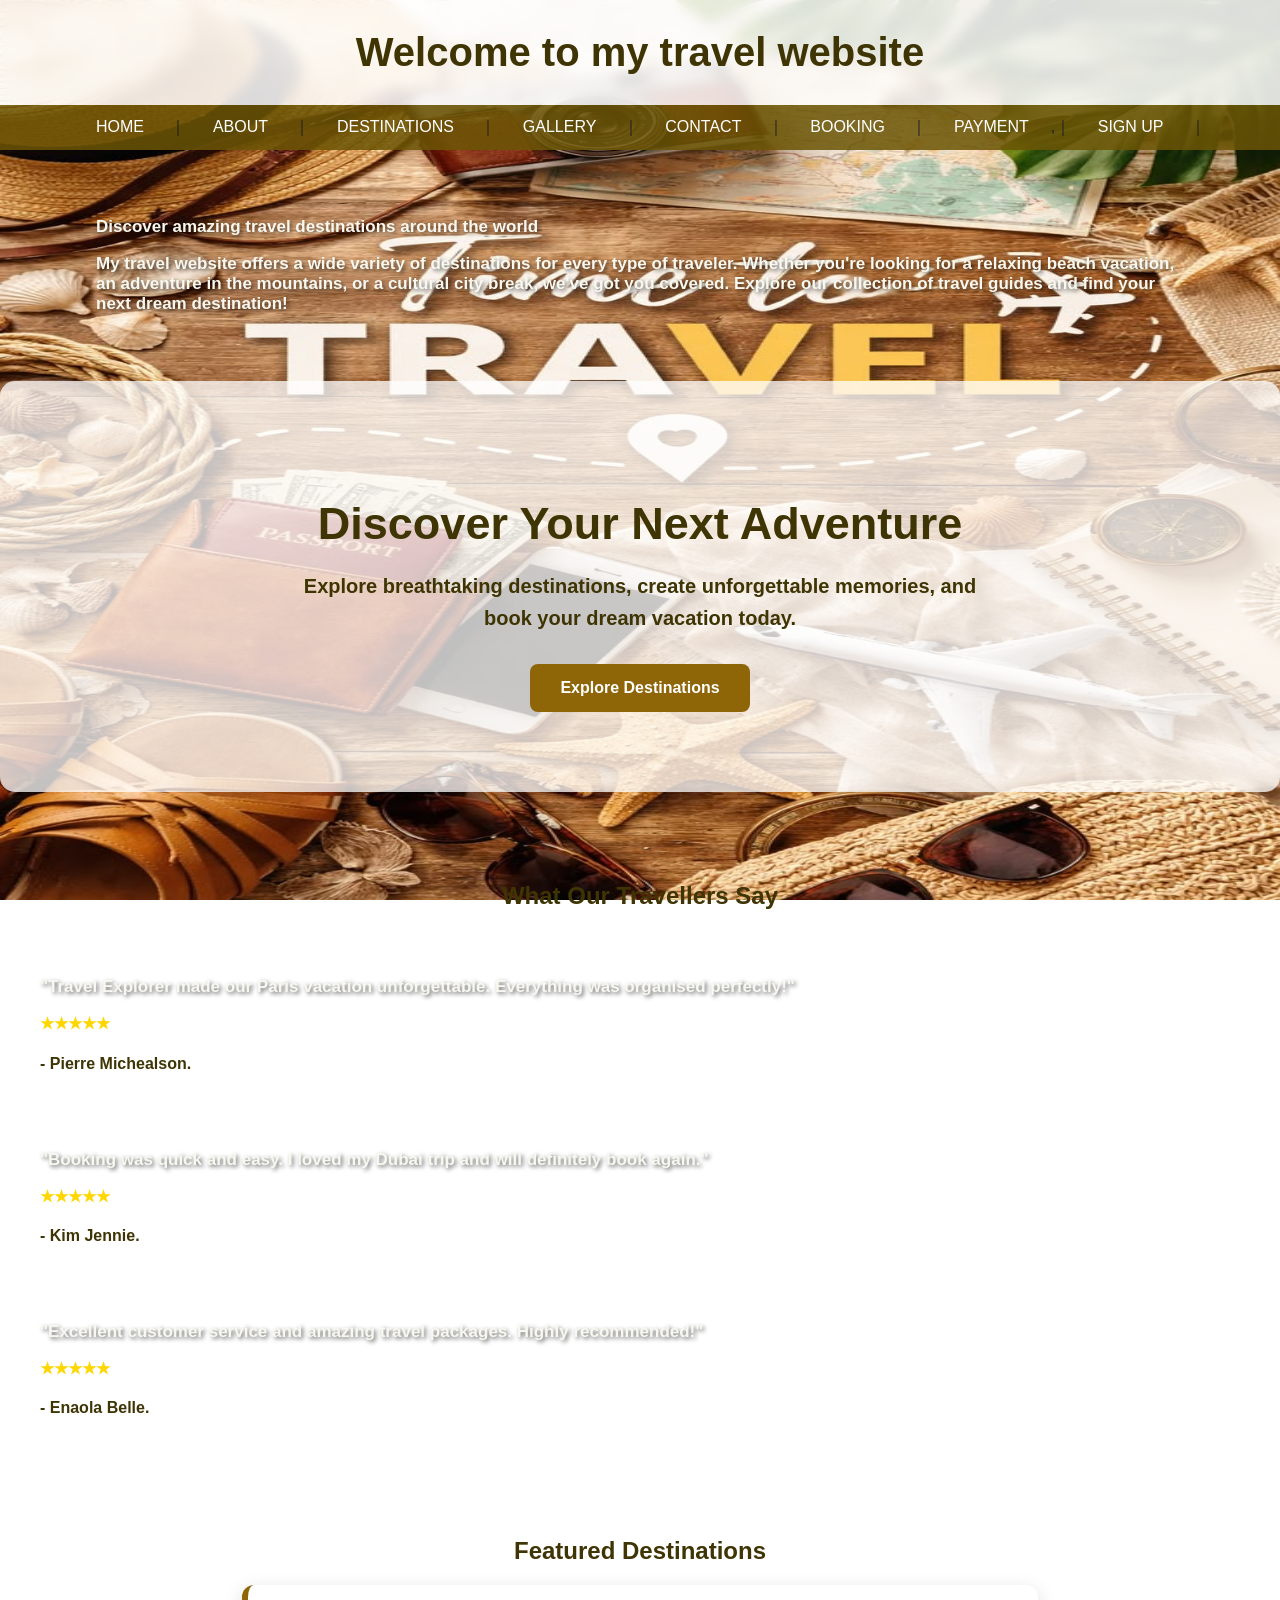
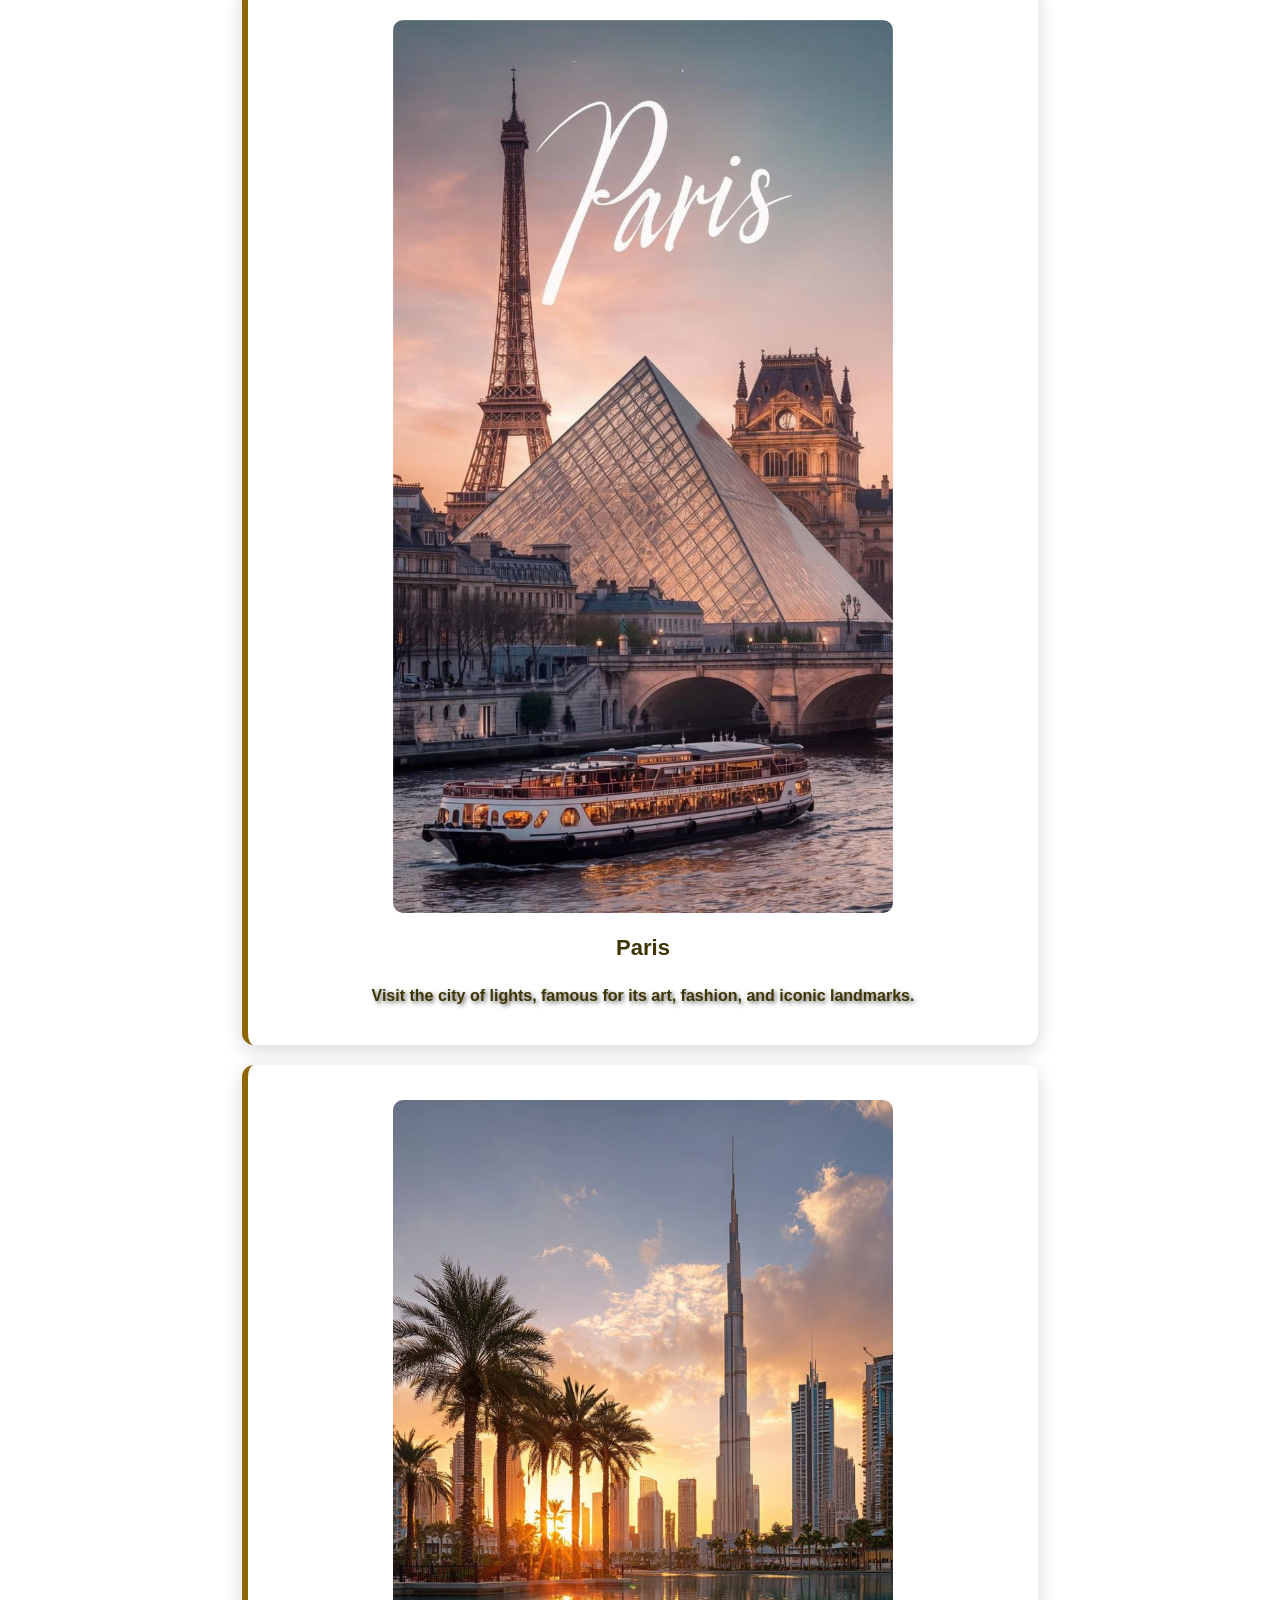
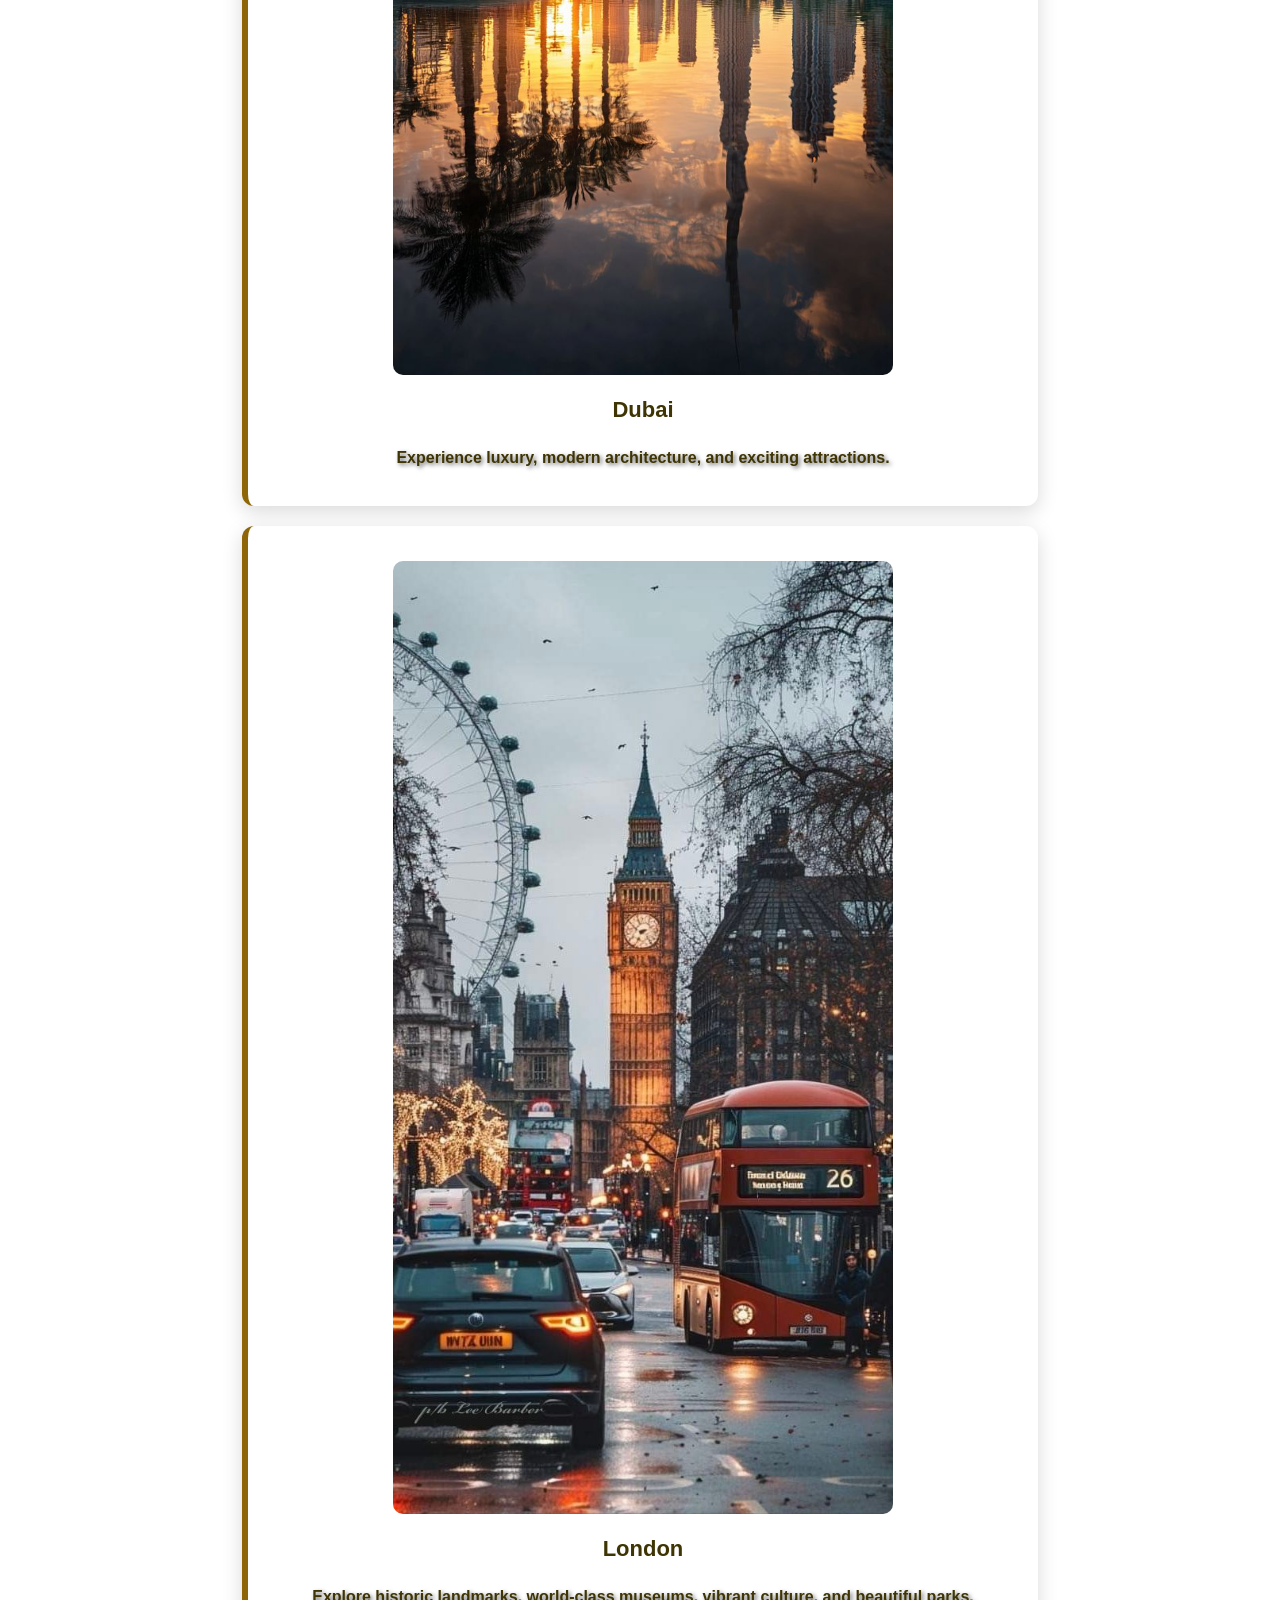
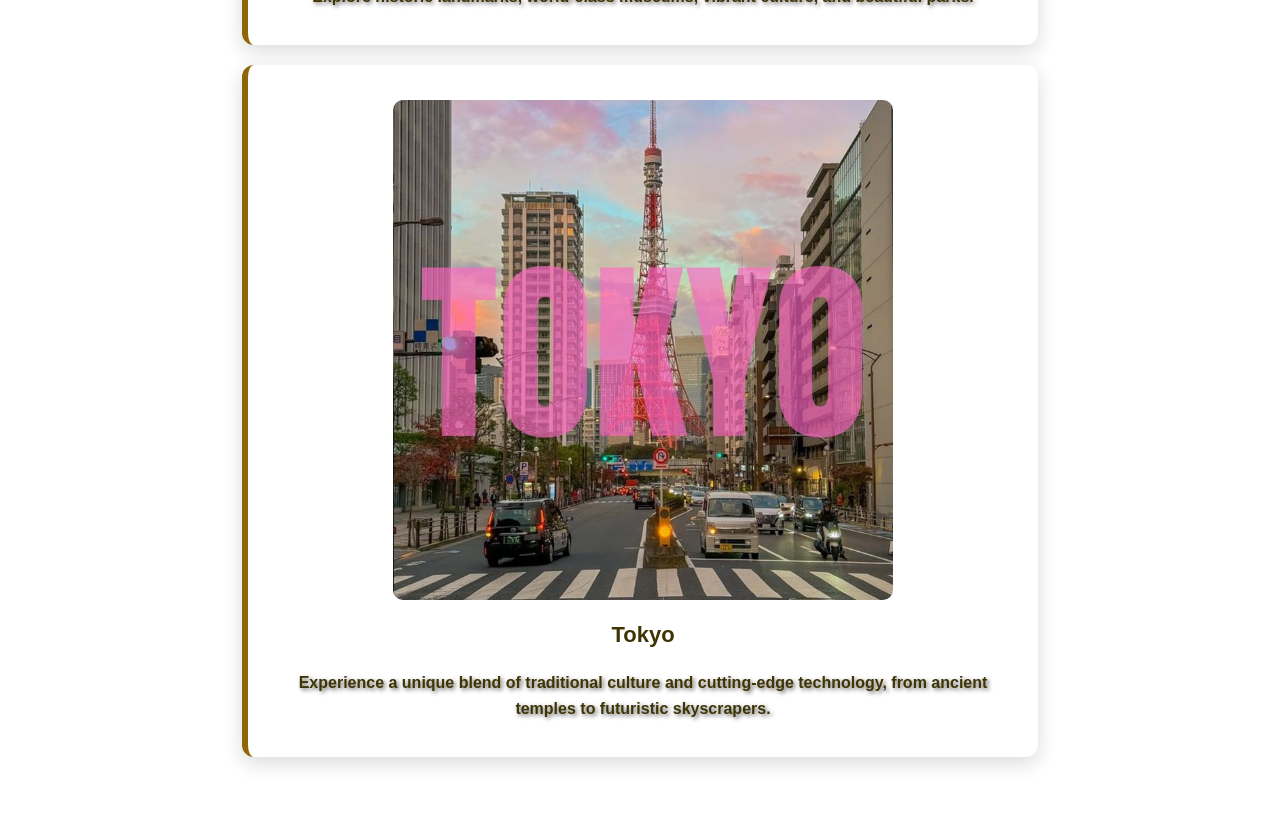
<file: index.html>
<!DOCTYPE html>
<html lang=" en">
<head>
    <meta charset="UTF-8">
    <meta NAME="viewport" content="width=device-width, initial-scale=1.0">
    <title>Travel explorer</title>
    <link rel="stylesheet" href="style.css">

</head>
<body>
    <header>
        <h1>Welcome to my travel website</h1>
    </header>
    <div class="toplink">
        <a href="index.html">Home</a> &#65372;
        <a href="about.html">About</a> &#65372;
        <a href="destinations.html">Destinations</a> &#65372;
        <a href="gallery.html">Gallery</a> &#65372;
        <a href="contact.html">Contact</a> &#65372;
        <a href="booking.html">Booking</a> &#65372;
        <a href="payment.html">Payment</a>,&#65372;
        <a href="signup.html">Sign Up</a> &#65372;
        
        

    </div>

    </div>
    <main>
        <p>Discover amazing travel destinations around the world</p>
        <p>My travel website offers a wide variety of destinations for every type of traveler. Whether you're looking for a relaxing beach vacation, an adventure in the mountains, or a cultural city break, we've got you covered. Explore our collection of travel guides and find your next dream destination!</p>
    </main>
        <section class="hero">
    <h2>Discover Your Next Adventure</h2>
    <p>
        Explore breathtaking destinations, create unforgettable memories,
        and book your dream vacation today.
    </p>

    <a href="destinations.html" class="hero-btn">
        Explore Destinations
    </a>
</section>
<section class="testimonials">
    <h2>What Our Travellers Say</h2>

    <div class="testimonial-container">

        <div class="testimonial">
            <p>
                "Travel Explorer made our Paris vacation unforgettable.
                Everything was organised perfectly!"
            </p>
            <h4>★★★★★</h4>
            <span>- Pierre Michealson.</span>
        </div>

        <div class="testimonial">
            <p>
                "Booking was quick and easy. I loved my Dubai trip and
                will definitely book again."
            </p>
            <h4>★★★★★</h4>
            <span>- Kim Jennie.</span>
        </div>

        <div class="testimonial">
            <p>
                "Excellent customer service and amazing travel packages.
                Highly recommended!"
            </p>
            <h4>★★★★★</h4>
            <span>- Enaola Belle.</span>
        </div>

    </div>
</section>
        
    </section>

        <section>
            <h2>Featured Destinations</h2>

            <article>
                <img src="images/Paris in a day with Louvre, Eiffel Tower, Notre Dame and Cruise.jpg"
             alt="Paris" width="300">
                <h3>Paris</h3>
                <p>
                    Visit the city of lights, famous for its art, fashion,
                    and iconic landmarks.
                </p>
            </article>

            <article>
                 <img src="images/dubai.jpg"
         alt="Dubai Skyline" width="300">
                <h3>Dubai</h3>
                <p>
                    Experience luxury, modern architecture, and exciting attractions.
                </p>
            </article>

            <article>
                 <img src="images/1548181178123855.jpg"
                alt="London" width="300">
                 
                <h3>London</h3>
                <p>
                    Explore historic landmarks, world-class museums, vibrant culture,
                    and beautiful parks.
                </p>
            </article>
            <article>
                 <img src="images/Tokyo drift.jpg"
                 
             alt="Tokyo" width="300">
                <h3>Tokyo</h3>
                <p>
                    Experience a unique blend of traditional culture and cutting-edge technology,
                    from ancient temples to futuristic skyscrapers.
                </p>
            </article>
        </section>

</body>
</html>
</file>
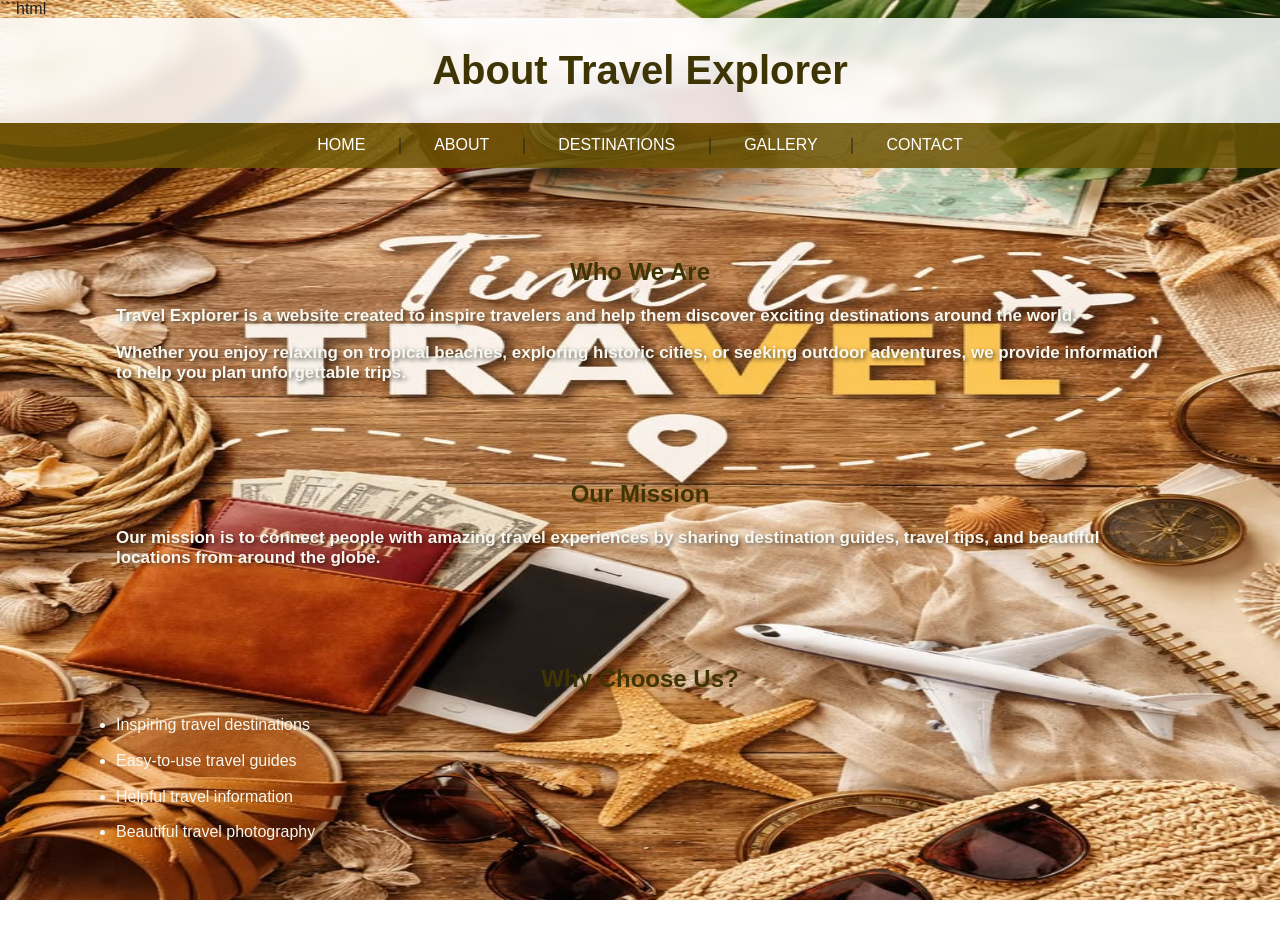
<file: about.html>
```html
<!DOCTYPE html>
<html lang="en">
<head>
    <meta charset="UTF-8">
    <meta name="viewport" content="width=device-width, initial-scale=1.0">
    <title>About - Travel Explorer</title>
    <link rel="stylesheet" href="style.css">
</head>
<body>

    <header>
        <h1>About Travel Explorer</h1>
    </header>

    <div class="toplink">
        <a href="index.html">Home</a> &#65372;
        <a href="about.html">About</a> &#65372;
        <a href="destinations.html">Destinations</a> &#65372;
        <a href="gallery.html">Gallery</a> &#65372;
        <a href="contact.html">Contact</a>
    </div>

    <main>
        <section>
            <h2>Who We Are</h2>
            <p>
                Travel Explorer is a website created to inspire travelers and
                help them discover exciting destinations around the world.
            </p>

            <p>
                Whether you enjoy relaxing on tropical beaches, exploring
                historic cities, or seeking outdoor adventures, we provide
                information to help you plan unforgettable trips.
            </p>
        </section>

        <section>
            <h2>Our Mission</h2>
            <p>
                Our mission is to connect people with amazing travel experiences
                by sharing destination guides, travel tips, and beautiful
                locations from around the globe.
            </p>
        </section>

        <section>
            <h2>Why Choose Us?</h2>
            <ul>
                <li>Inspiring travel destinations</li>
                <li>Easy-to-use travel guides</li>
                <li>Helpful travel information</li>
                <li>Beautiful travel photography</li>
            </ul>
        </section>
    </main>

</body>
</html>
</file>
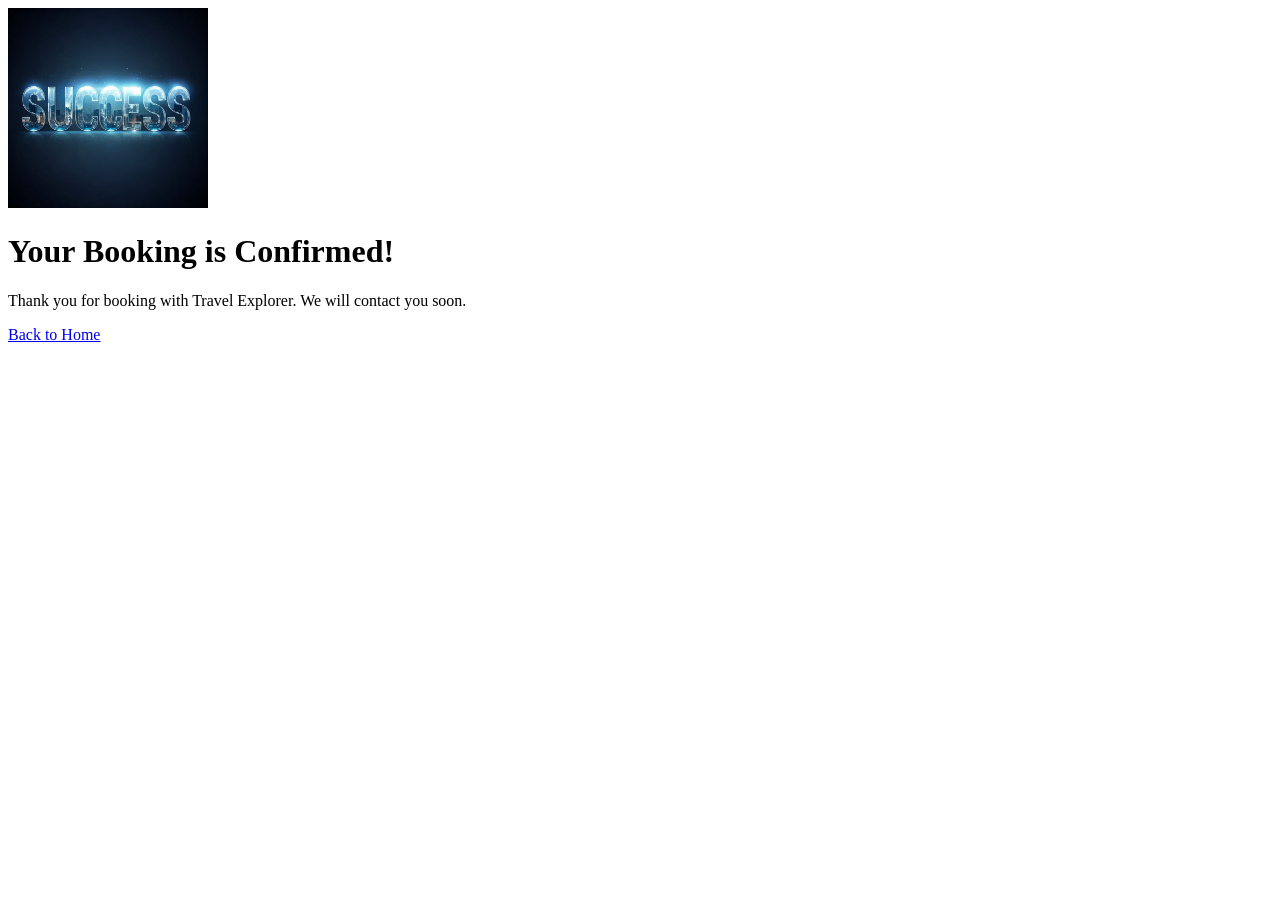
<file: booking-success.html>
<!DOCTYPE html>
<html lang="en">
<head>
    <meta charset="UTF-8">
    <title>Booking Confirmed</title>
</head>
<body>

    <img src="images/SUCCESS.jpg" alt="SUCCESS" width="200">

    <h1>Your Booking is Confirmed!</h1>
    <p>Thank you for booking with Travel Explorer. We will contact you soon.</p>

    <a href="index.html">Back to Home</a>

</body>
</html>
</file>
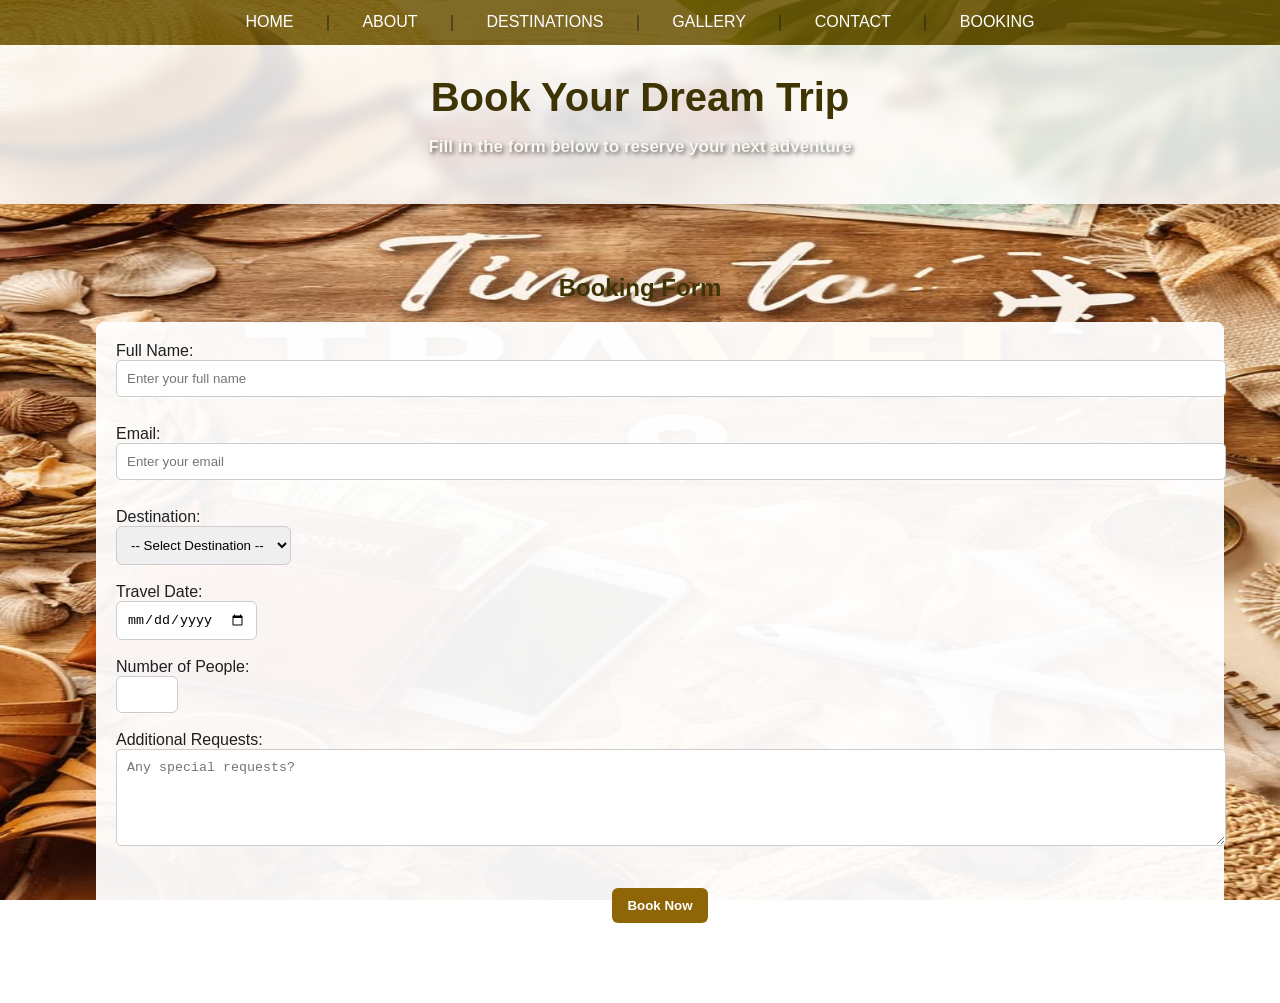
<file: booking.html>
<!DOCTYPE html>
<html lang="en">
<head>
    <meta charset="UTF-8">
    <meta name="viewport" content="width=device-width, initial-scale=1.0">
    <title>Book a Trip - Travel Explorer</title>
    <link rel="stylesheet" href="style.css">
</head>

<body>

    <!-- Navigation -->
    <div class="toplink">
        <a href="index.html">Home</a> &#65372;
        <a href="about.html">About</a> &#65372;
        <a href="destinations.html">Destinations</a> &#65372;
        <a href="gallery.html">Gallery</a> &#65372;
        <a href="contact.html">Contact</a> &#65372;
        <a href="booking.html">Booking</a>
    </div>

    <!-- Header -->
    <header>
        <h1>Book Your Dream Trip</h1>
        <p>Fill in the form below to reserve your next adventure</p>
    </header>

    <!-- Booking Form -->
    <main>
        <h2>Booking Form</h2>

        <form action="booking-success.html" method="get">

            <label for="name">Full Name:</label><br>
            <input type="text" id="name" name="name" placeholder="Enter your full name" required><br><br>

            <label for="email">Email:</label><br>
            <input type="email" id="email" name="email" placeholder="Enter your email" required><br><br>

            <label for="destination">Destination:</label><br>
            <select id="destination" name="destination" required>
                <option value="">-- Select Destination --</option>
                <option value="paris">Paris</option>
                <option value="dubai">Dubai</option>
                <option value="london">London</option>
                <option value="tokyo">Tokyo</option>
            </select><br><br>

            <label for="date">Travel Date:</label><br>
            <input type="date" id="date" name="date" required><br><br>

            <label for="people">Number of People:</label><br>
            <input type="number" id="people" name="people" min="1" max="20" required><br><br>

            <label for="message">Additional Requests:</label><br>
            <textarea id="message" name="message" rows="5" placeholder="Any special requests?"></textarea><br><br>

            <button type="submit">Book Now</button>

        </form>
    </main>

</body>
</html>
</file>
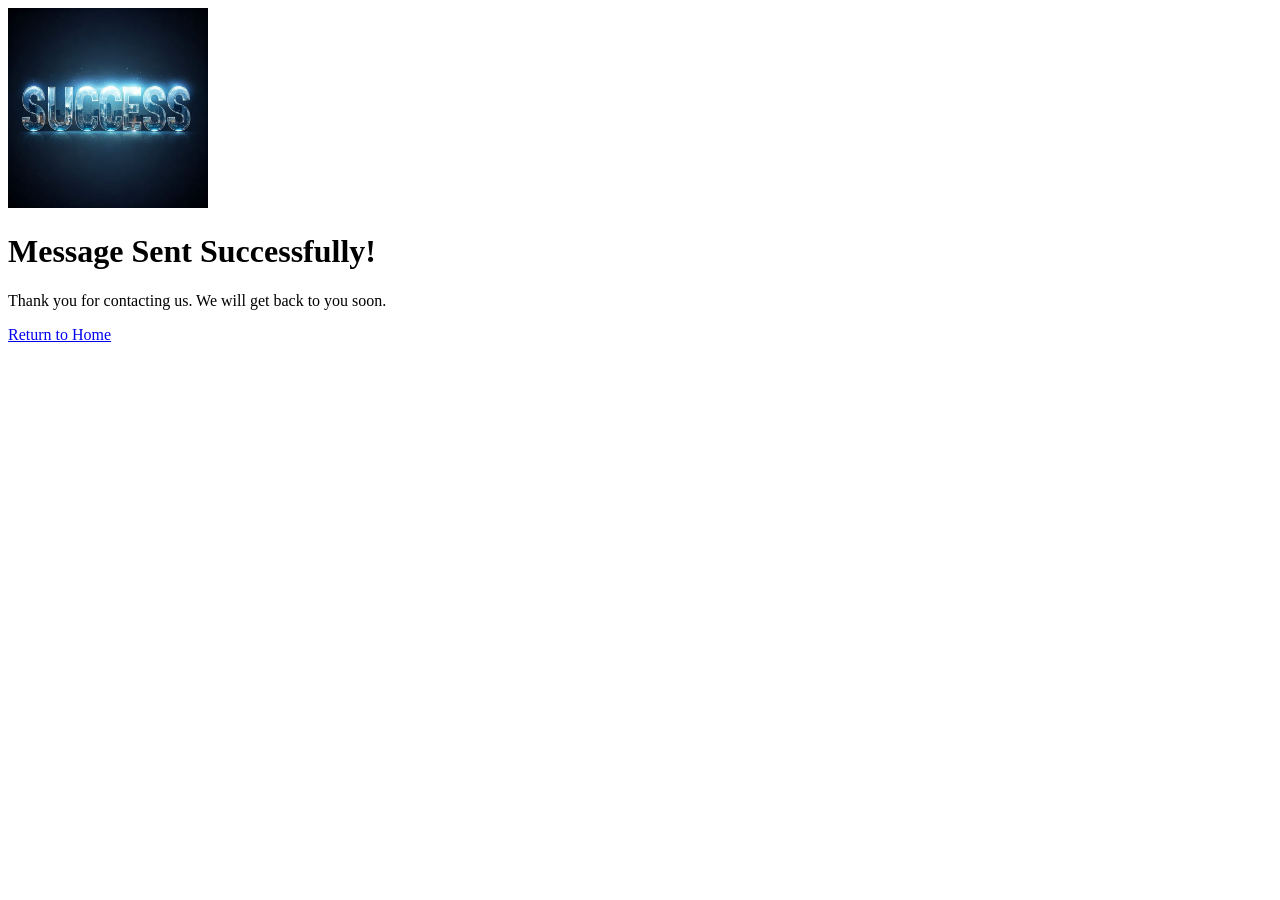
<file: contact-success.html>
<!DOCTYPE html>
<html lang="en">
<head>
    <meta charset="UTF-8">
    <title>Message Sent</title>
</head>
<body>

    <img src="images/SUCCESS.jpg" alt="SUCCESS" width="200">

    <h1>Message Sent Successfully!</h1>
    <p>Thank you for contacting us. We will get back to you soon.</p>

    <a href="index.html">Return to Home</a>

</body>
</html>
</file>
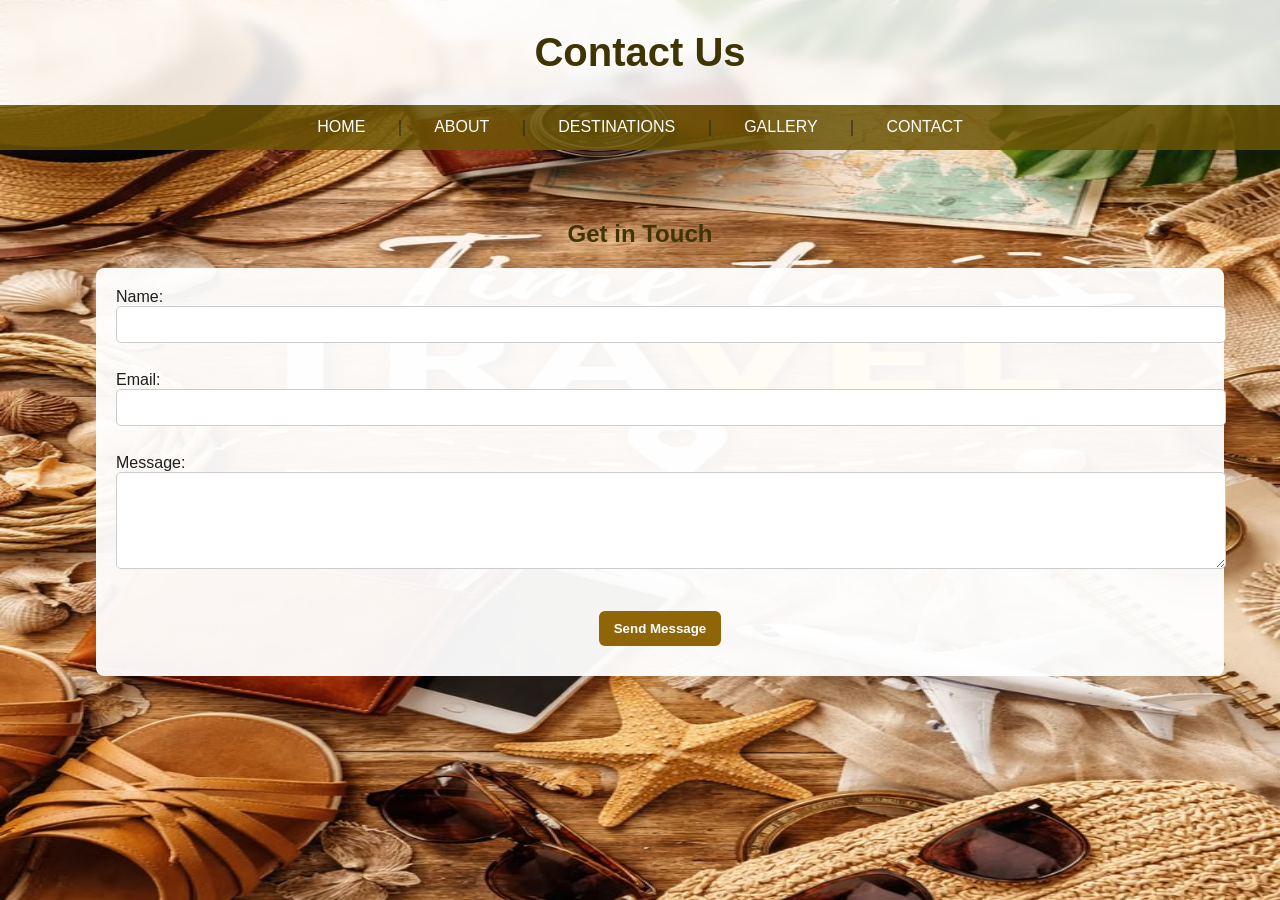
<file: contact.html>
<!DOCTYPE html>
<html lang="en">
<head>
    <meta charset="UTF-8">
    <meta name="viewport" content="width=device-width, initial-scale=1.0">
    <title>Contact - Travel Explorer</title>
    <link rel="stylesheet" href="style.css">
</head>
<body>

    <header>
        <h1>Contact Us</h1>
    </header>

    <div class="toplink">
        <a href="index.html">Home</a> &#65372;
        <a href="about.html">About</a> &#65372;
        <a href="destinations.html">Destinations</a> &#65372;
        <a href="gallery.html">Gallery</a> &#65372;
        <a href="contact.html">Contact</a>
    </div>

    <main>
        <h2>Get in Touch</h2>

        <form action="contact-success.html" method="get">

    <label for="name">Name:</label><br>
    <input type="text" id="name" name="name" required><br><br>

    <label for="email">Email:</label><br>
    <input type="email" id="email" name="email" required><br><br>

    <label for="message">Message:</label><br>
    <textarea id="message" name="message" rows="5" required></textarea><br><br>

    <button type="submit">Send Message</button>

</form>
    </main>

</body>
</html>
</file>
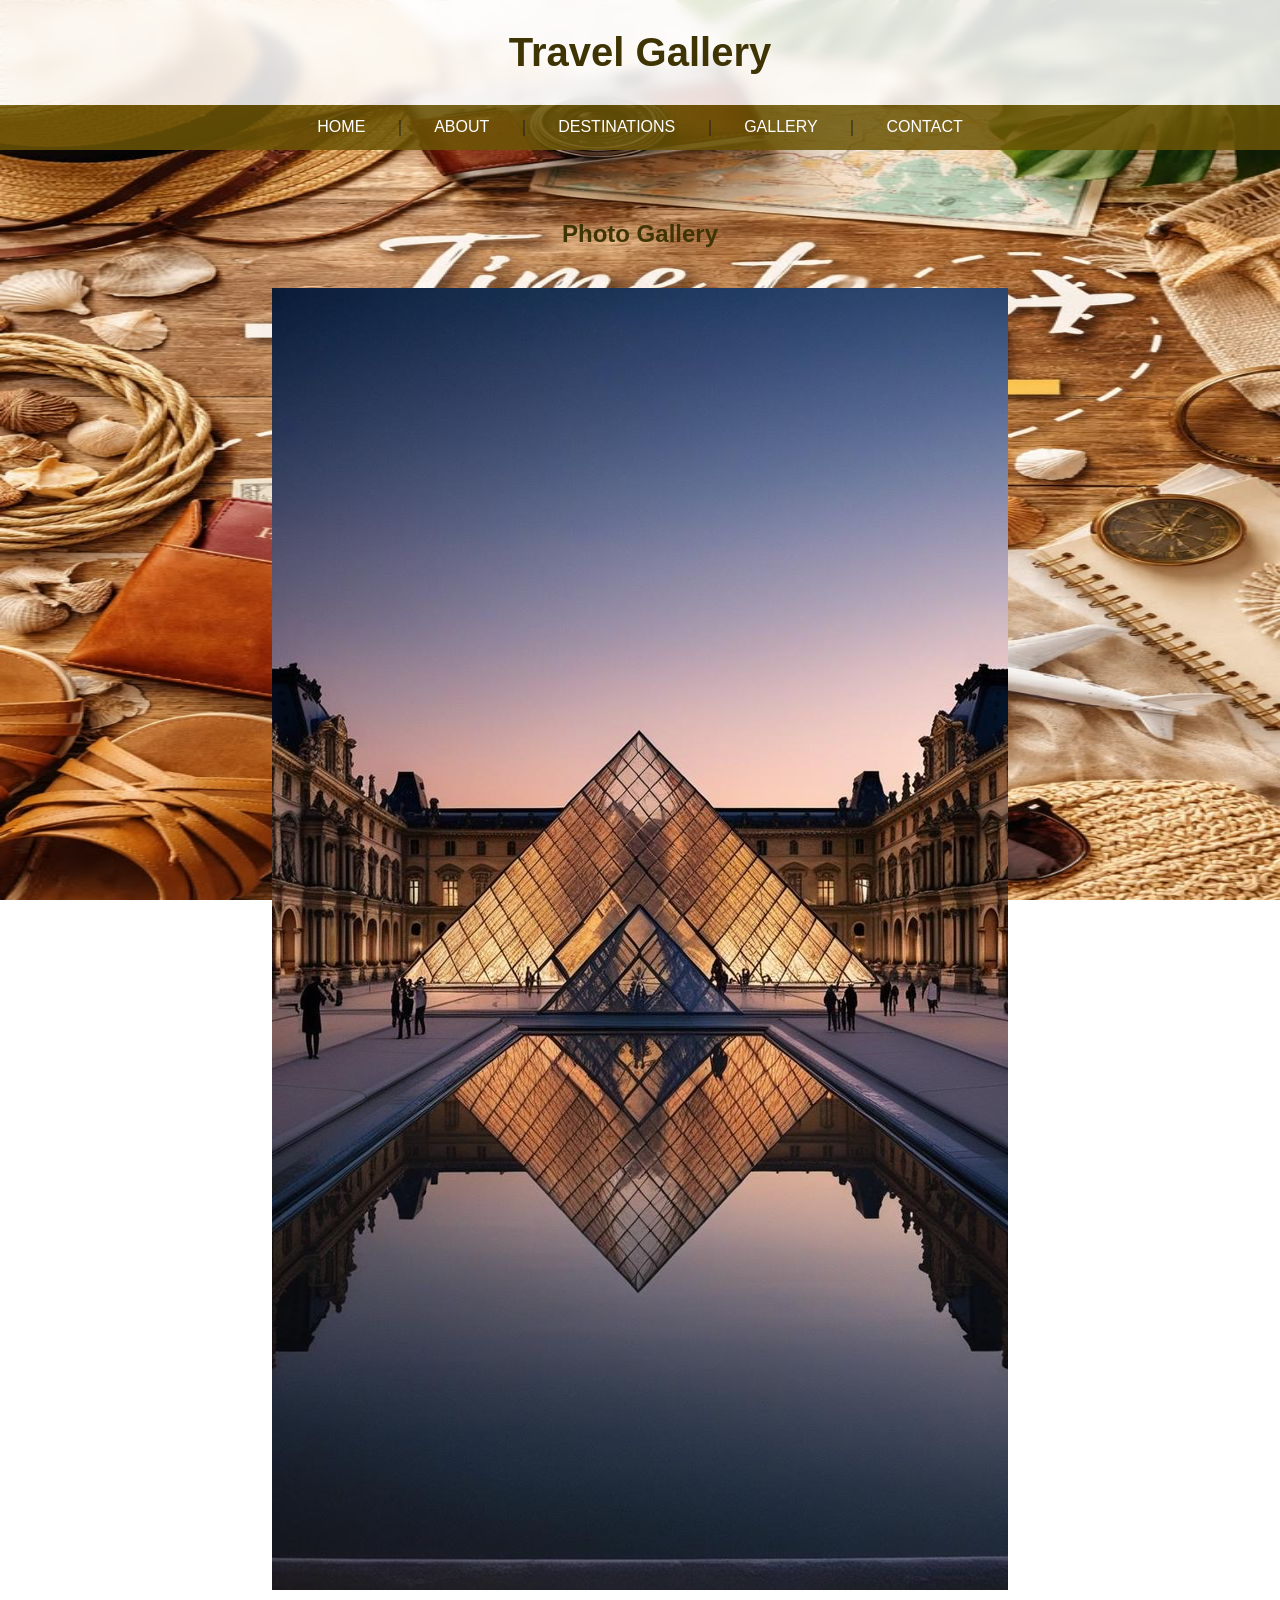
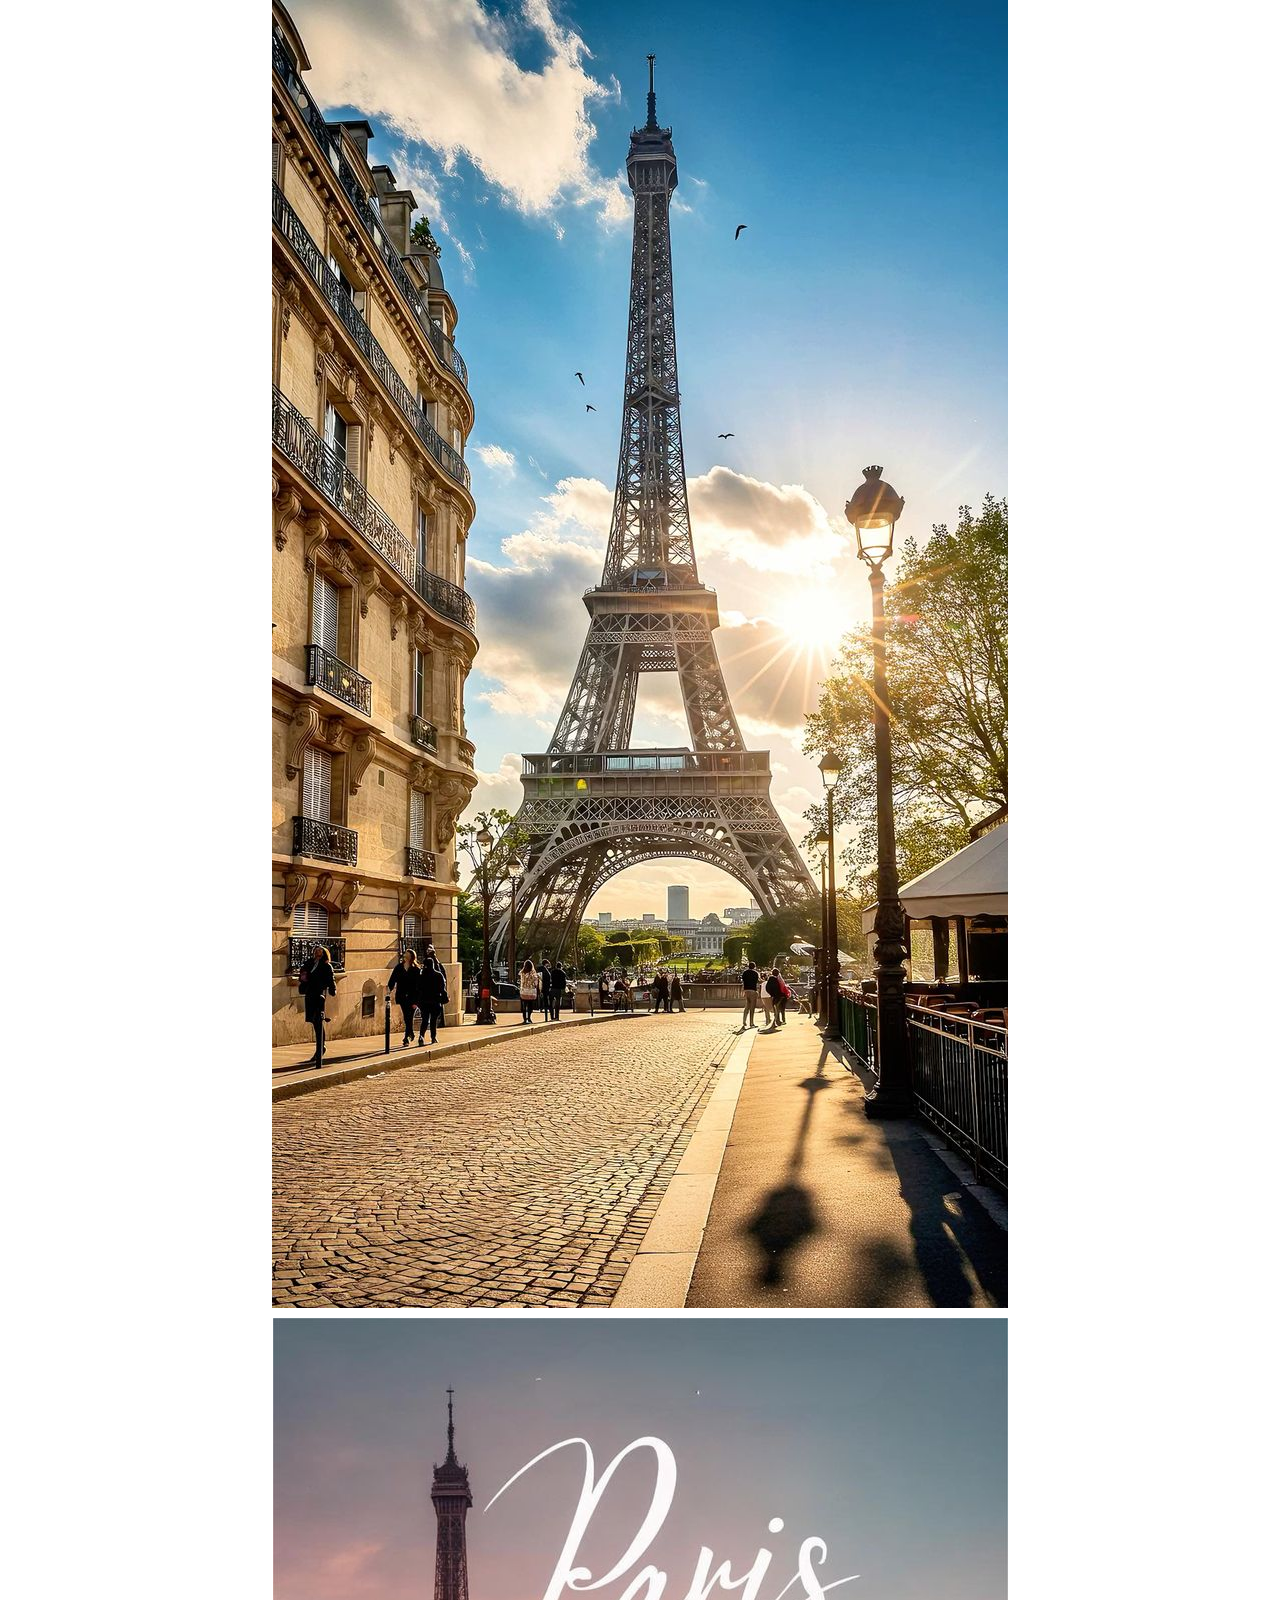
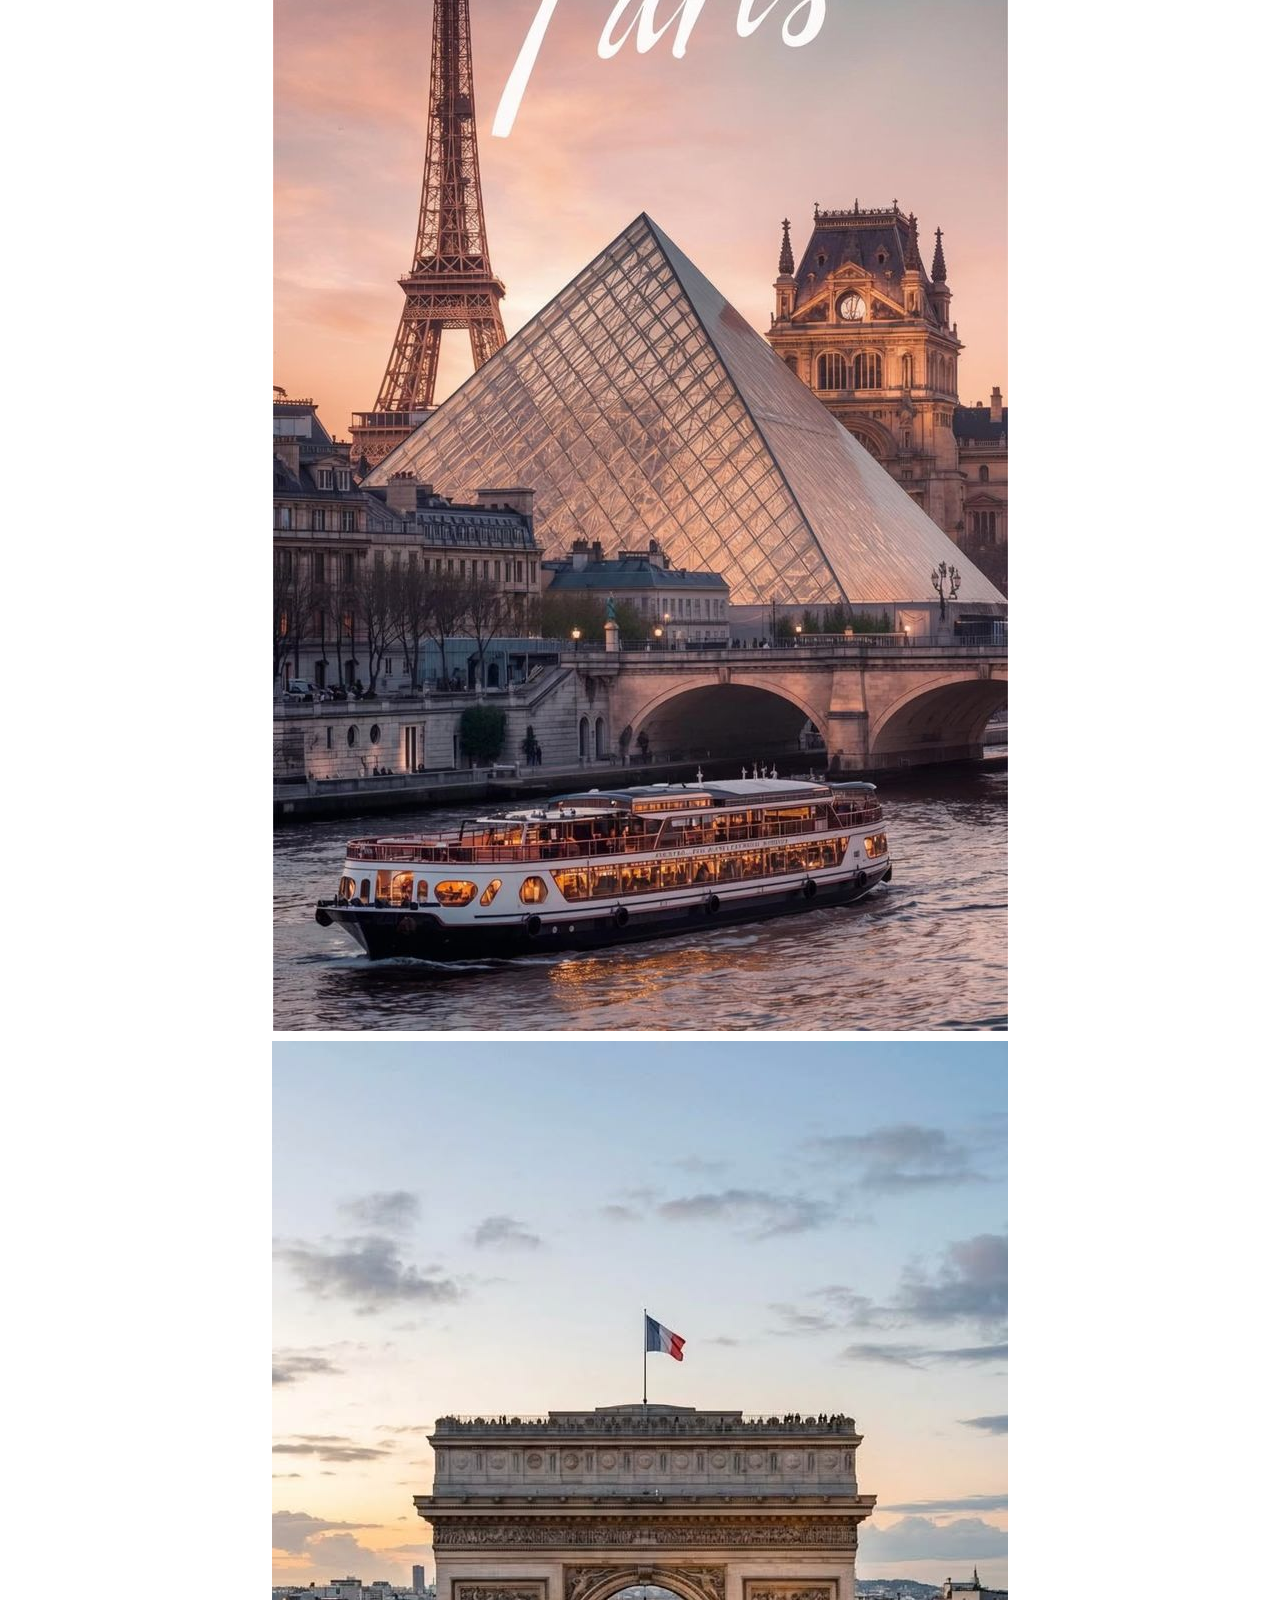
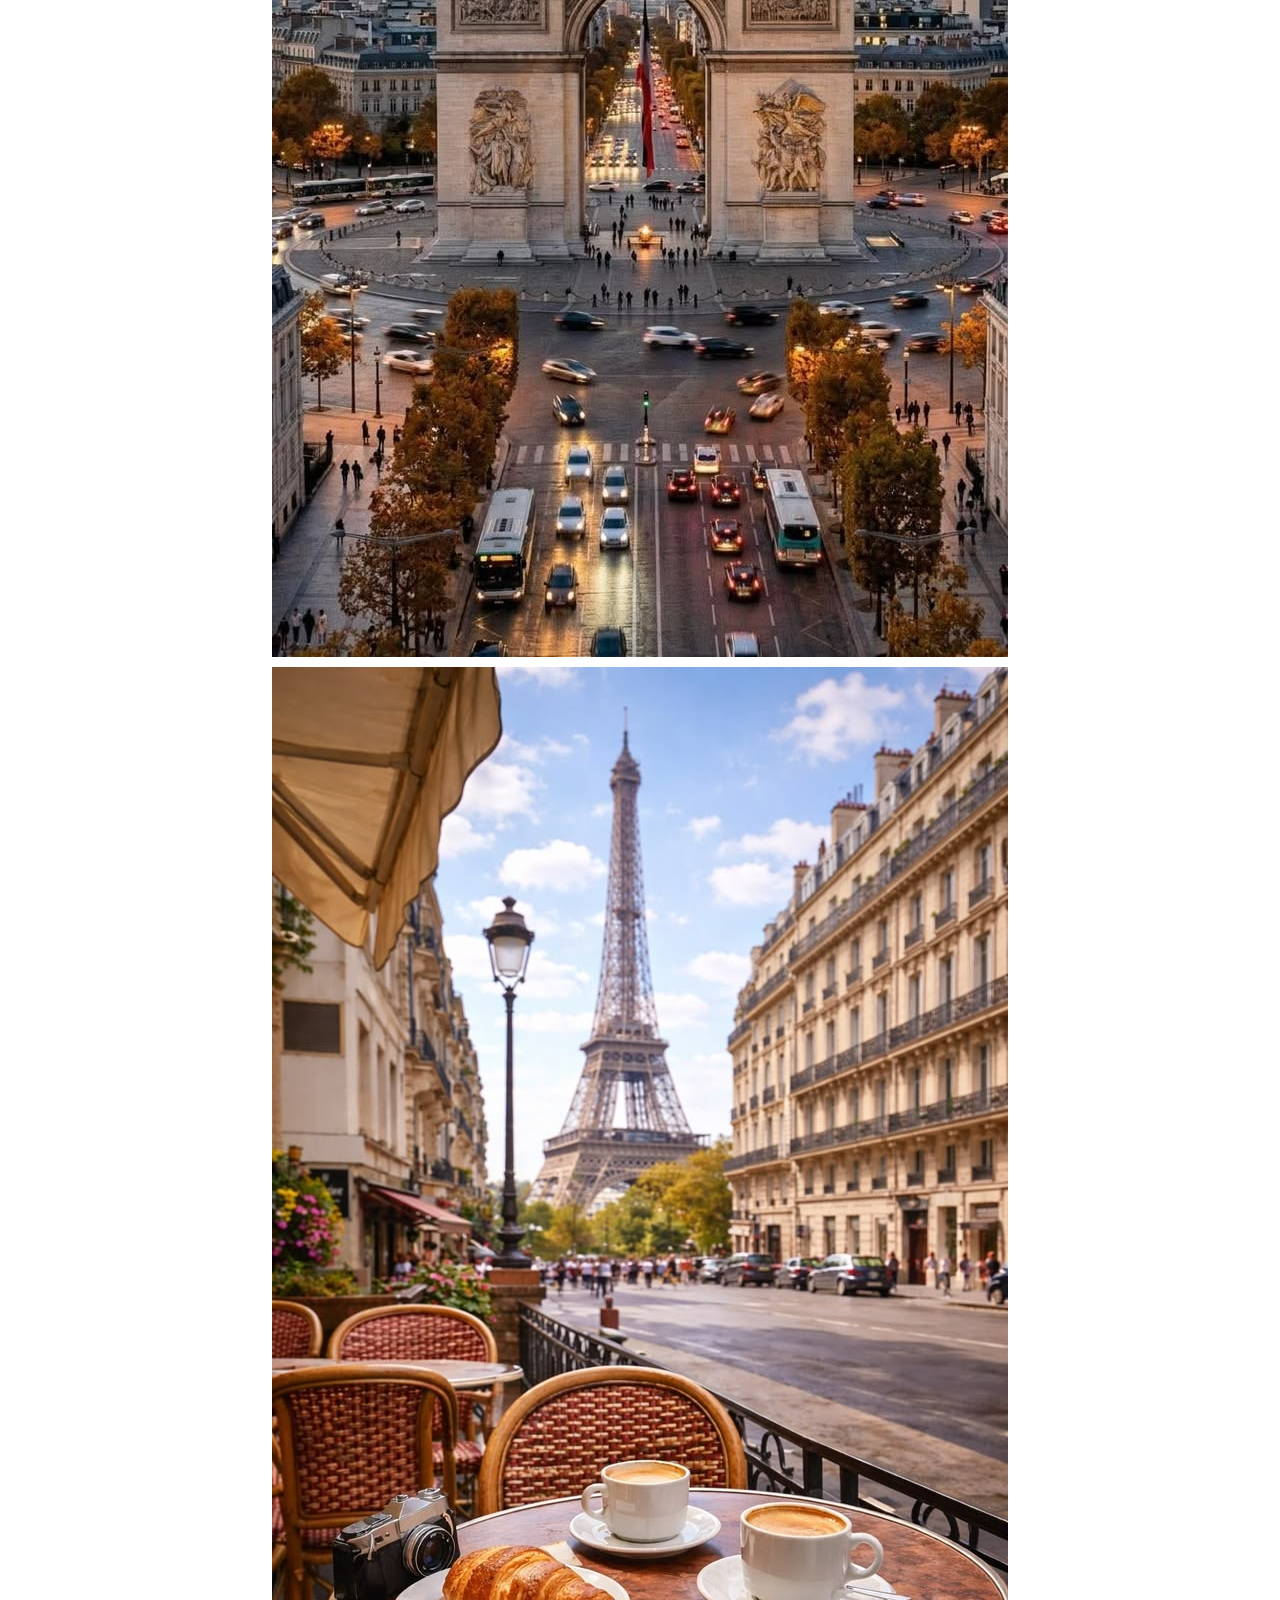
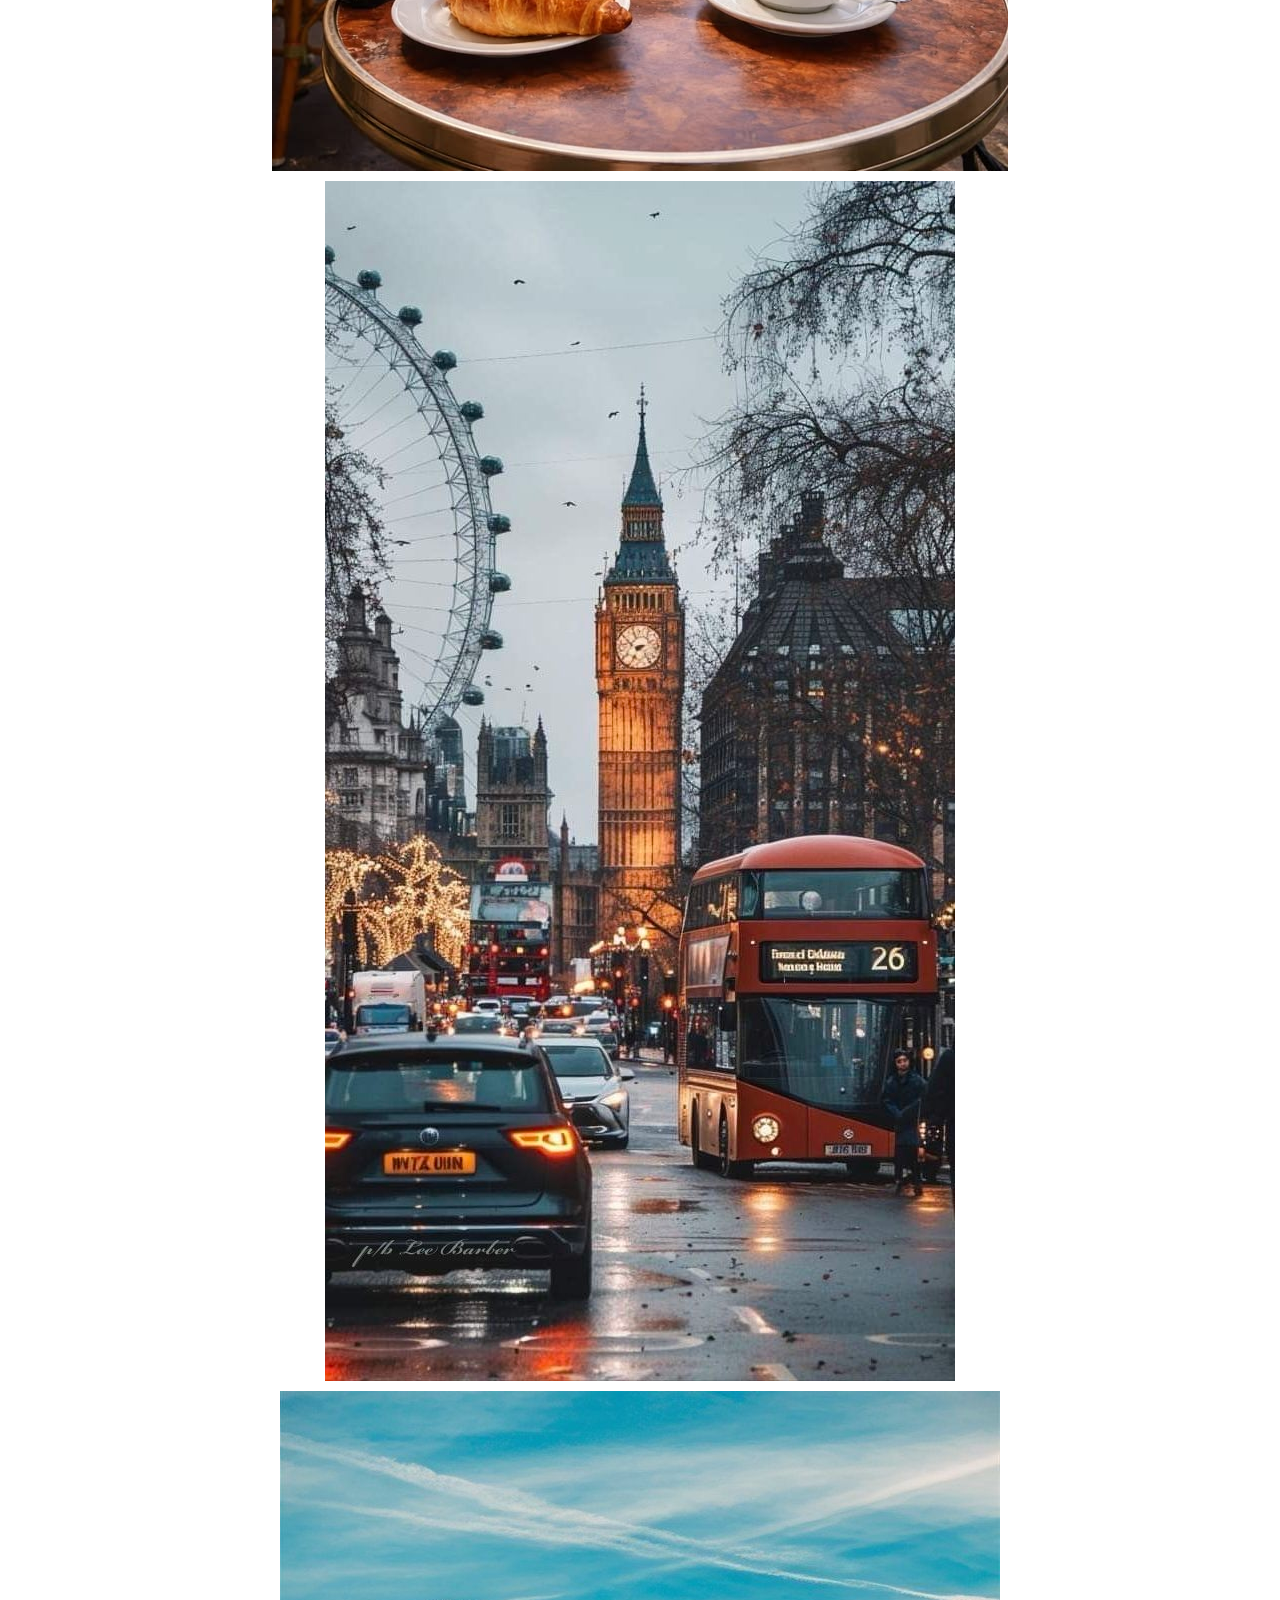
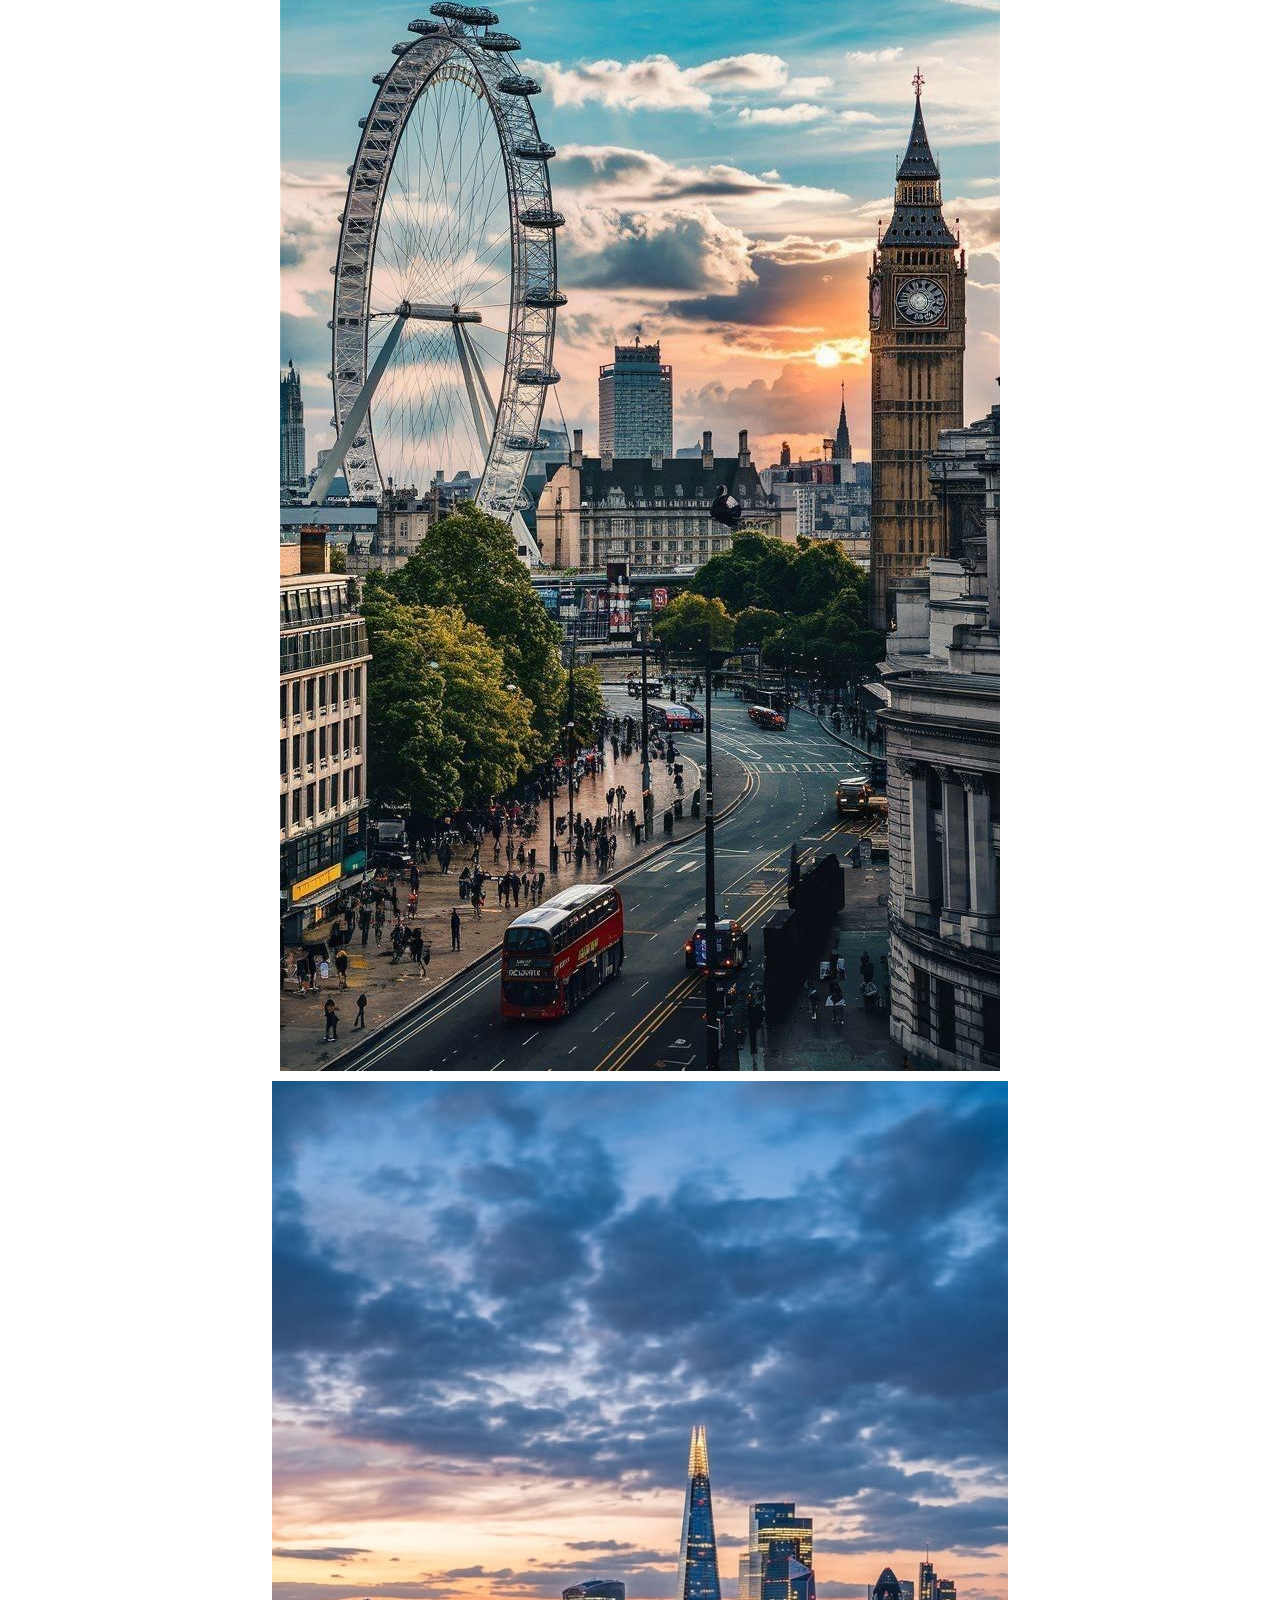
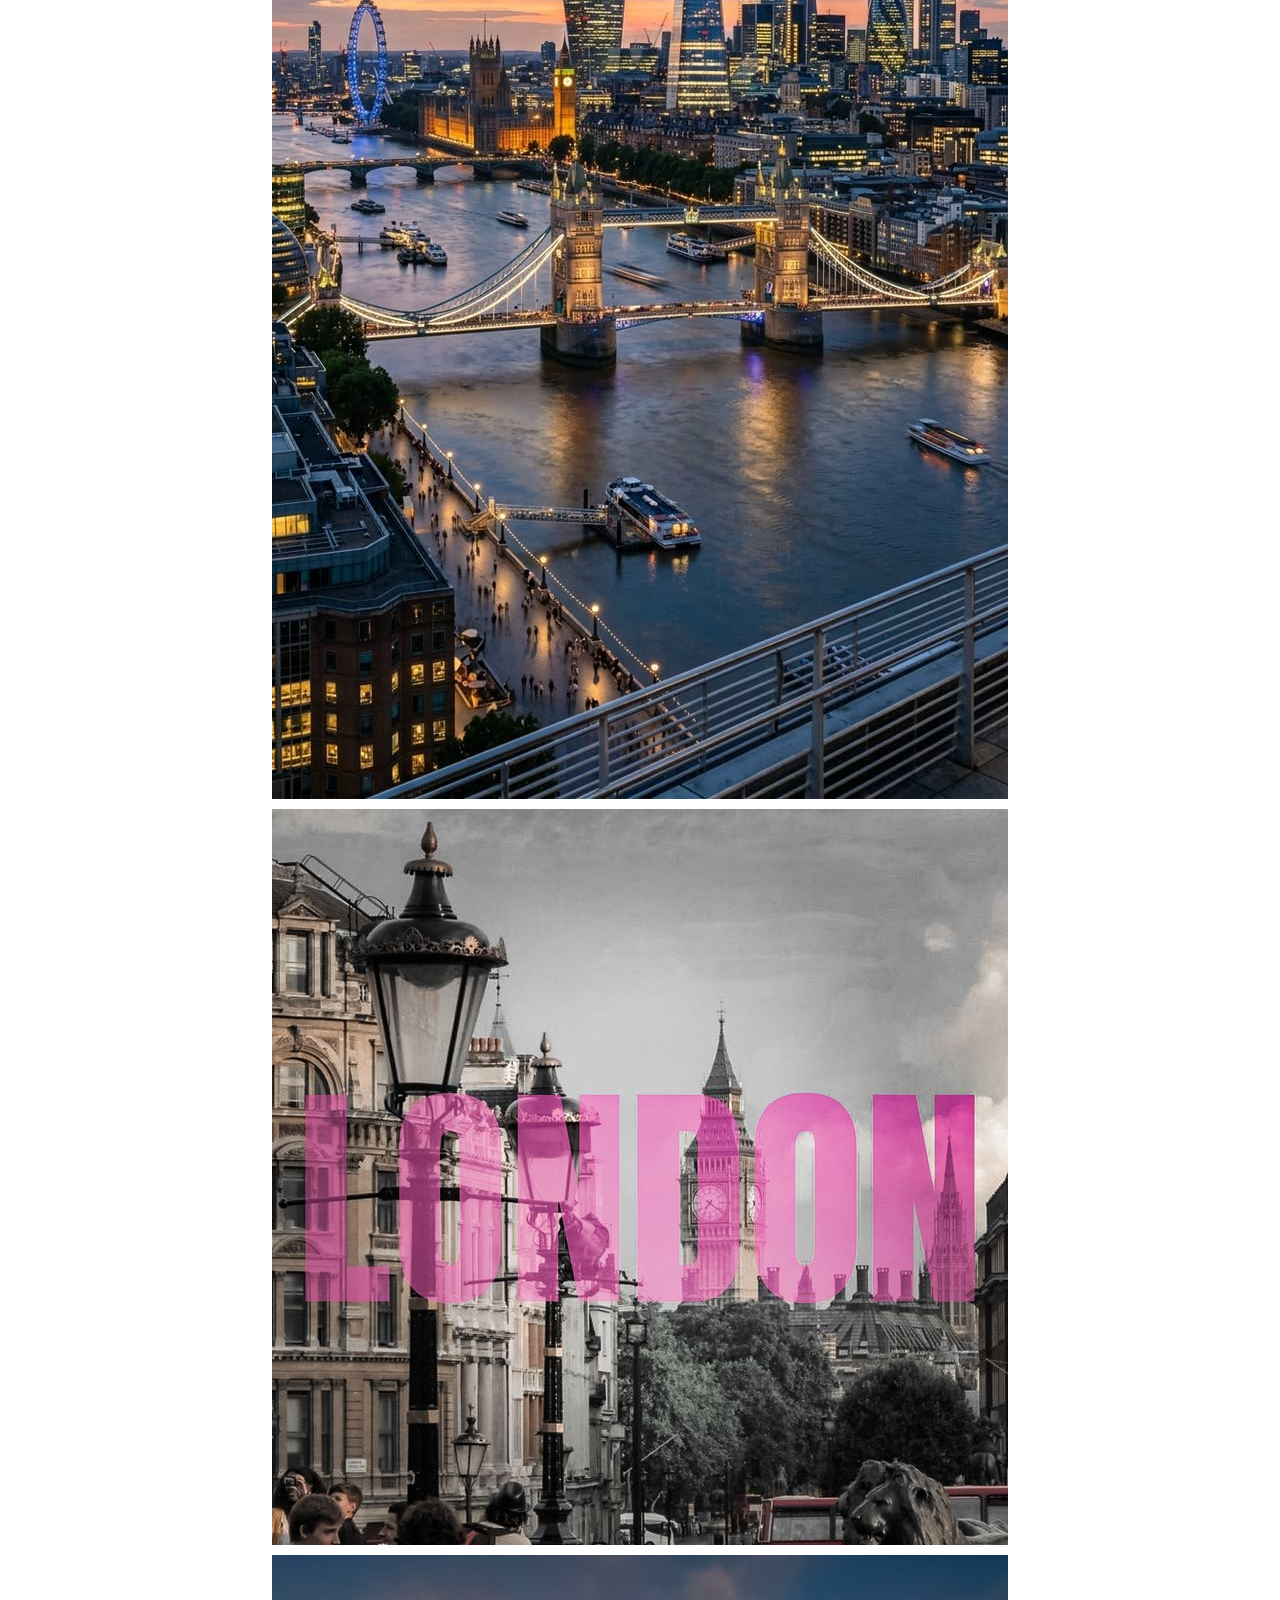
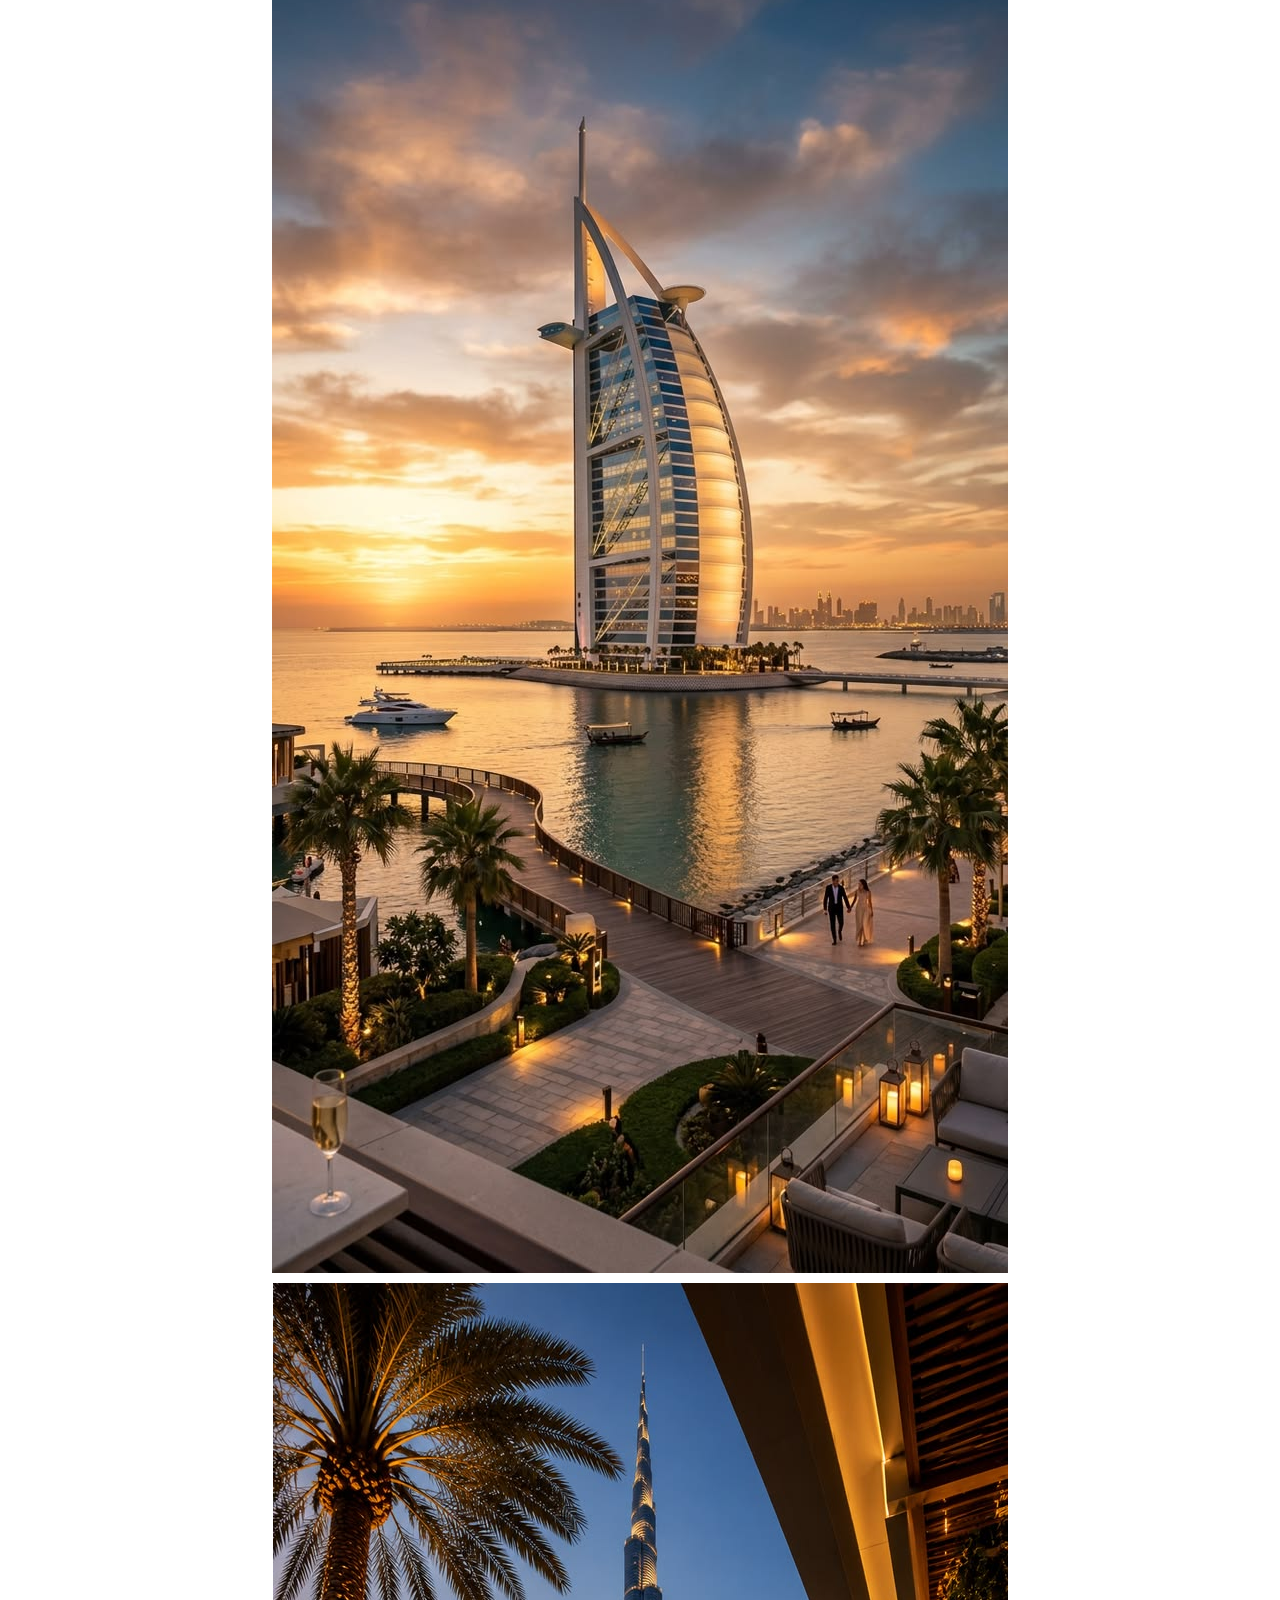
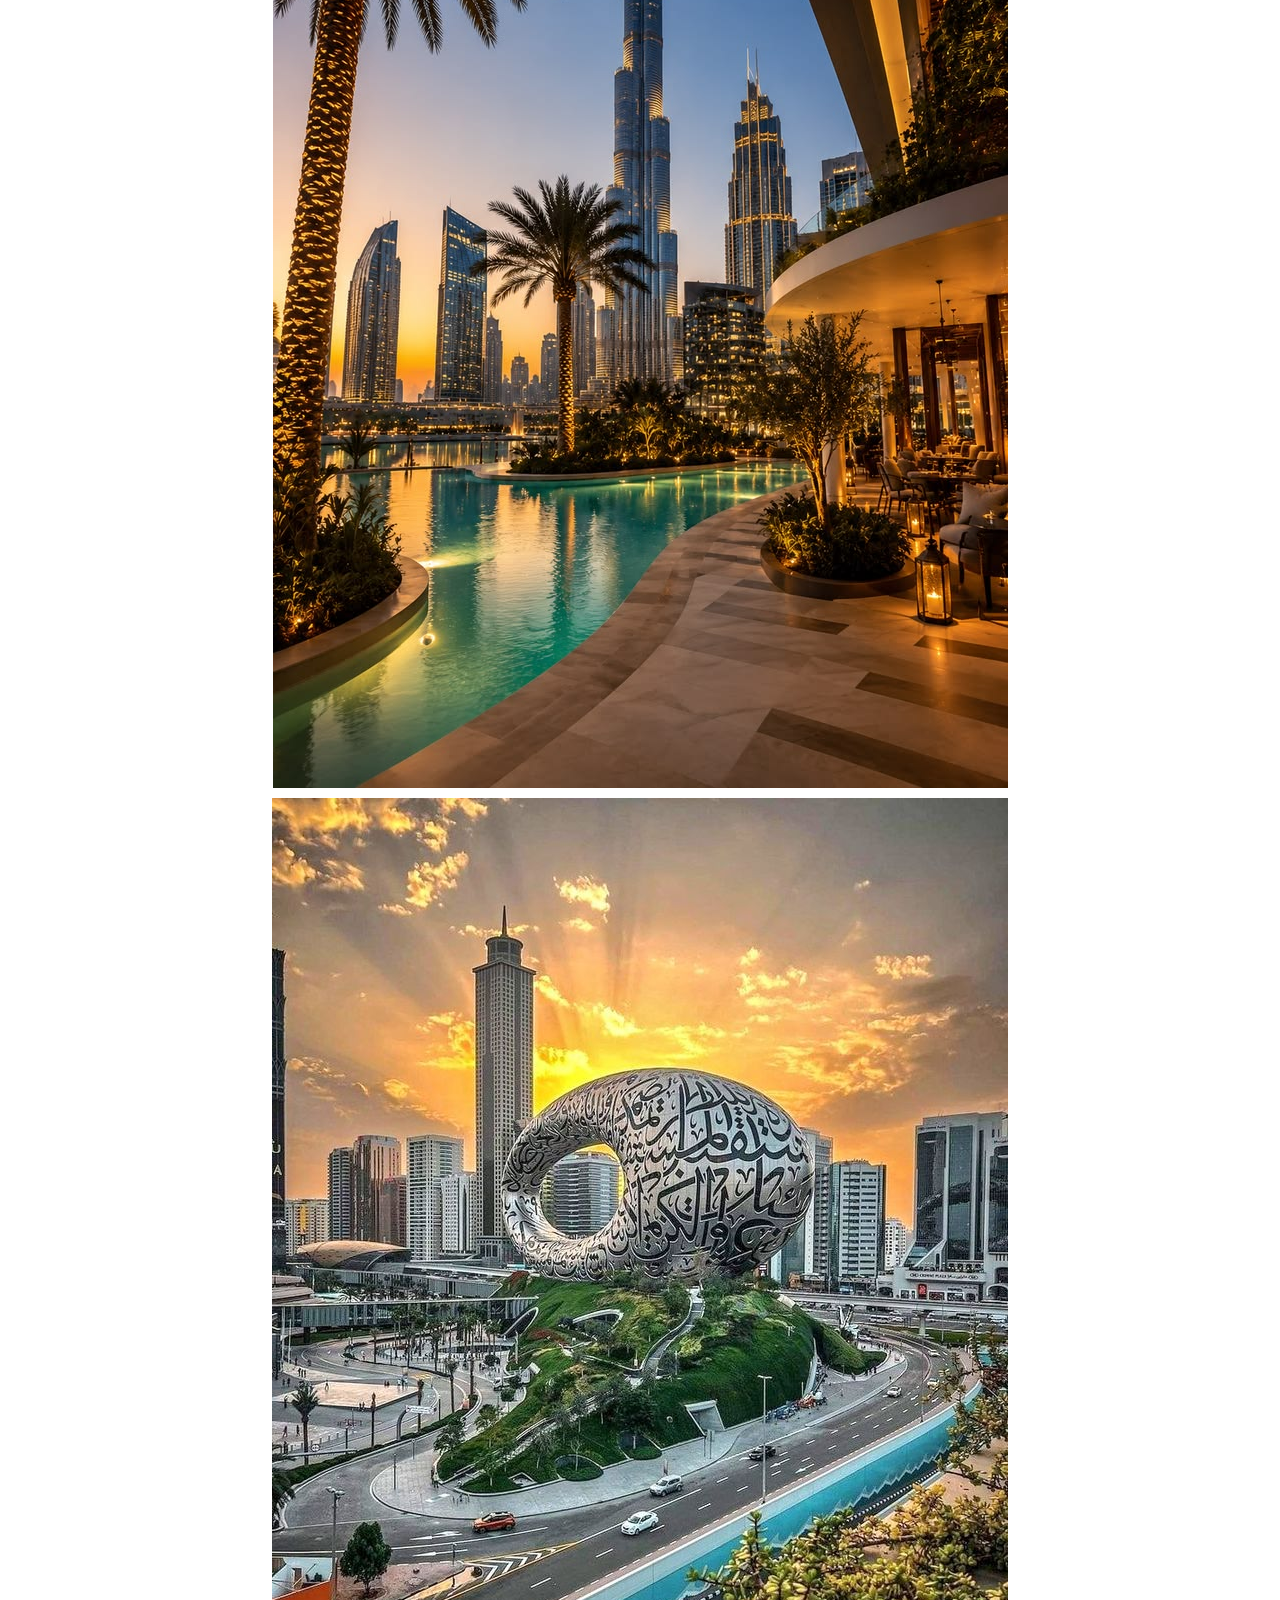
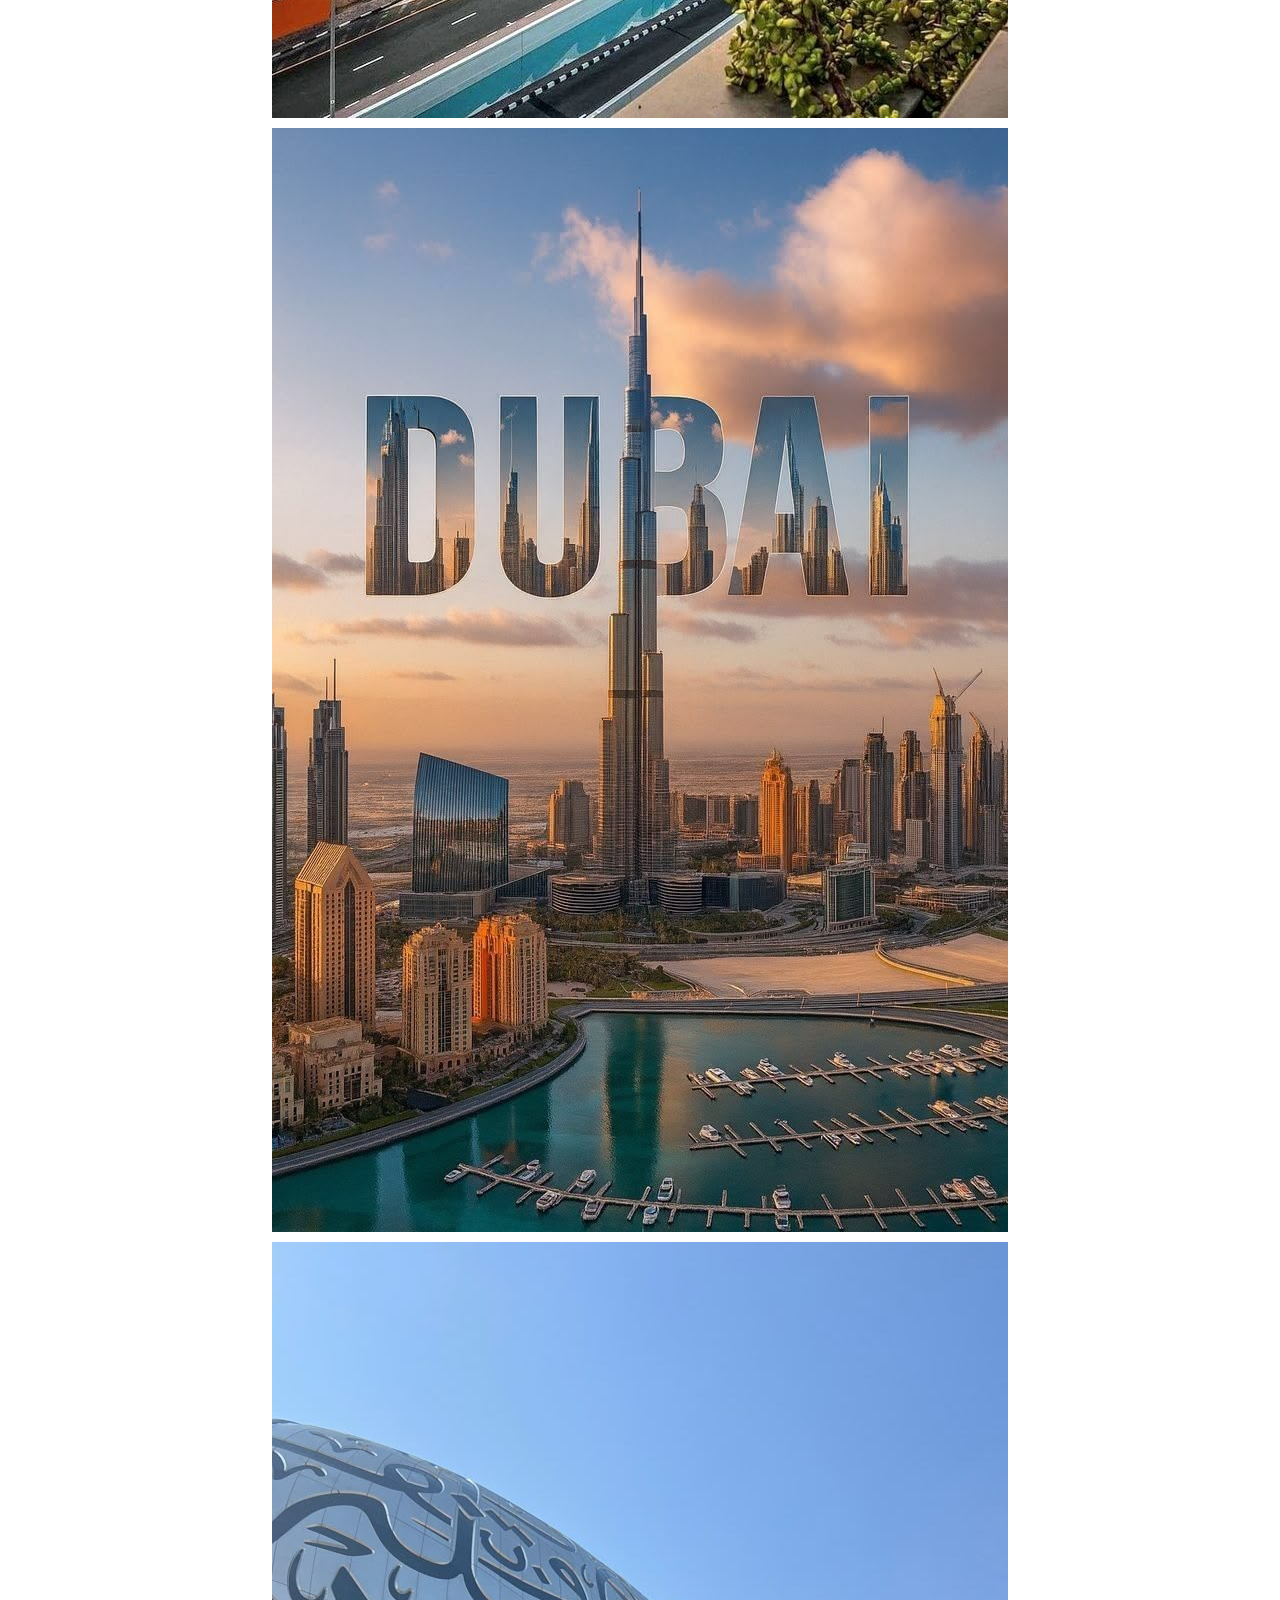
<file: gallery.html>
<!DOCTYPE html>
<html lang="en">
<head>
    <meta charset="UTF-8">
    <meta name="viewport" content="width=device-width, initial-scale=1.0">
    <title>Gallery - Travel Explorer</title>
    <link rel="stylesheet" href="style.css">
</head>
<body>

    <header>
        <h1>Travel Gallery</h1>
    </header>

    <div class="toplink">
        <a href="index.html">Home</a> &#65372;
        <a href="about.html">About</a> &#65372;
        <a href="destinations.html">Destinations</a> &#65372;
        <a href="gallery.html">Gallery</a> &#65372;
        <a href="contact.html">Contact</a>
    </div>

    <main>
        <h2>Photo Gallery</h2>

        <section class="gallery">

    <!-- Paris -->
    <img src="images/✨✨ Louvre Museum! ✨✨.jpg" alt="Louvre Museum">
    <img src="images/Paris.jpg" alt="Paris">
    <img src="images/Paris in a day with Louvre, Eiffel Tower, Notre Dame and Cruise.jpg" alt="Paris Landmarks">
    <img src="images/4292562141503357.jpg" alt="Arc de Triomphe">
    <img src="images/1053772012828931594.jpg" alt="Paris Café">

    <!-- London -->
    <img src="images/1548181178123855.jpg" alt="London Street">
    <img src="images/23081016835273123.jpg" alt="London Eye">
    <img src="images/Lugares que ver en Londres.jpg" alt="London Skyline">
    <img src="images/ava nash • god of war • legacy of gods.jpg" alt="London">

    <!-- Dubai -->
    <img src="images/Dubai Burj Al Arab Luxury Travel Inspiration.jpg" alt="Burj Al Arab">
    <img src="images/DUBAI2.jpg" alt="Dubai Hotel">
    <img src="images/Museum of the future, Dubai.jpg" alt="Museum of the Future">
    <img src="images/1140888518122252978.jpg" alt="Dubai City">

    <!-- Tokyo -->
    <img src="images/16466354884500371.jpg" alt="Museum of the Future Architecture">
    <img src="images/660621839134210521.jpg" alt="Mountain View">
    <img src="images/Tokyo.jpg" alt="Tokyo">
    <img src="images/Cherry Blossoms & Tokyo Tower.jpg" alt="Cherry Blossoms & Tokyo Tower">
    <img src="images/Kyoto Japan.jpg" alt="Kyoto Japan">

</section>
    </main>

</body>
</html>
</file>
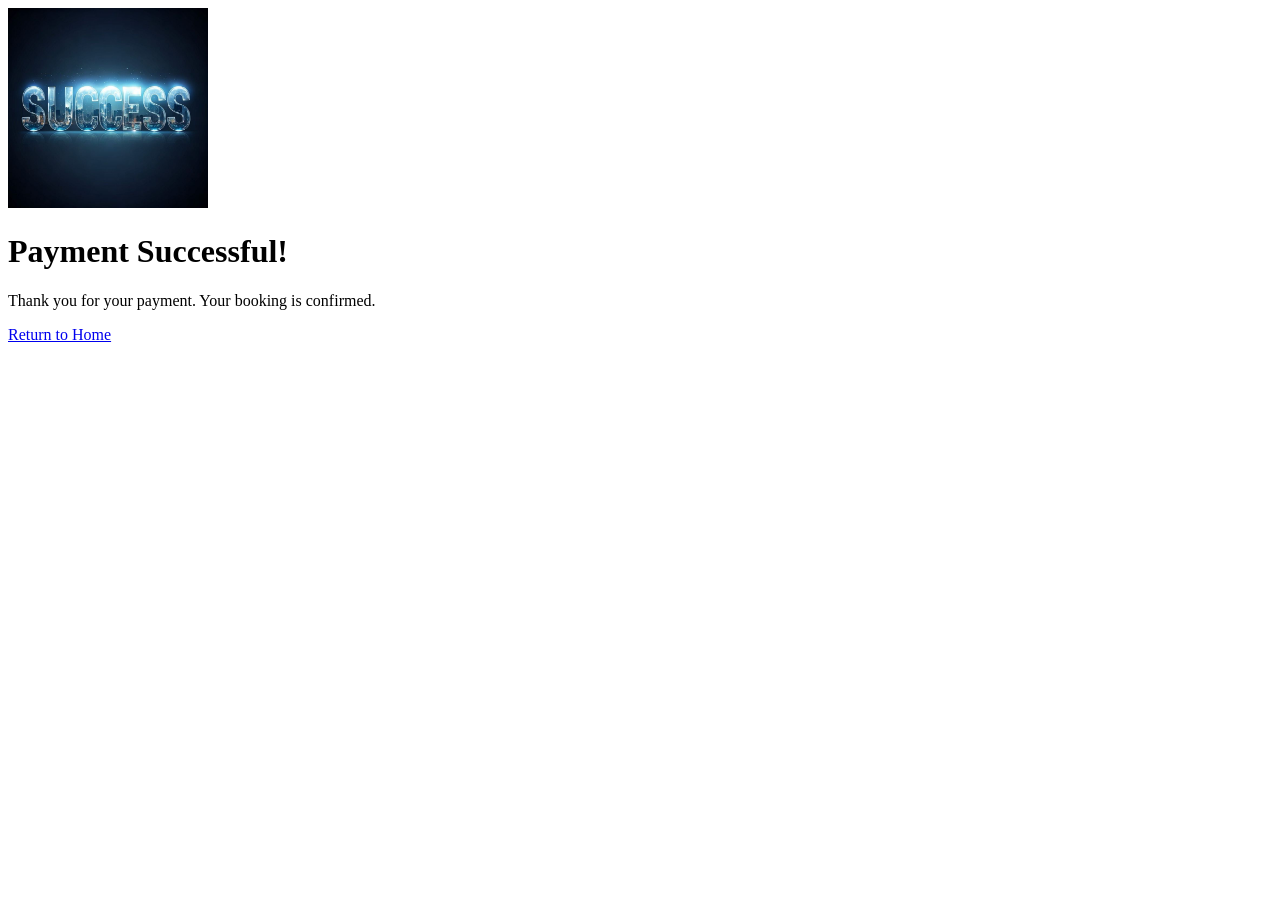
<file: payment-success.html>
<!DOCTYPE html>
<html lang="en">
<head>
    <meta charset="UTF-8">
    <title>Payment Successful</title>
</head>
<body>

    <img src="images/SUCCESS.jpg" alt="SUCCESS" width="200">

    <h1>Payment Successful!</h1>
    <p>Thank you for your payment. Your booking is confirmed.</p>

    <a href="index.html">Return to Home</a>

</body>
</html>
</file>
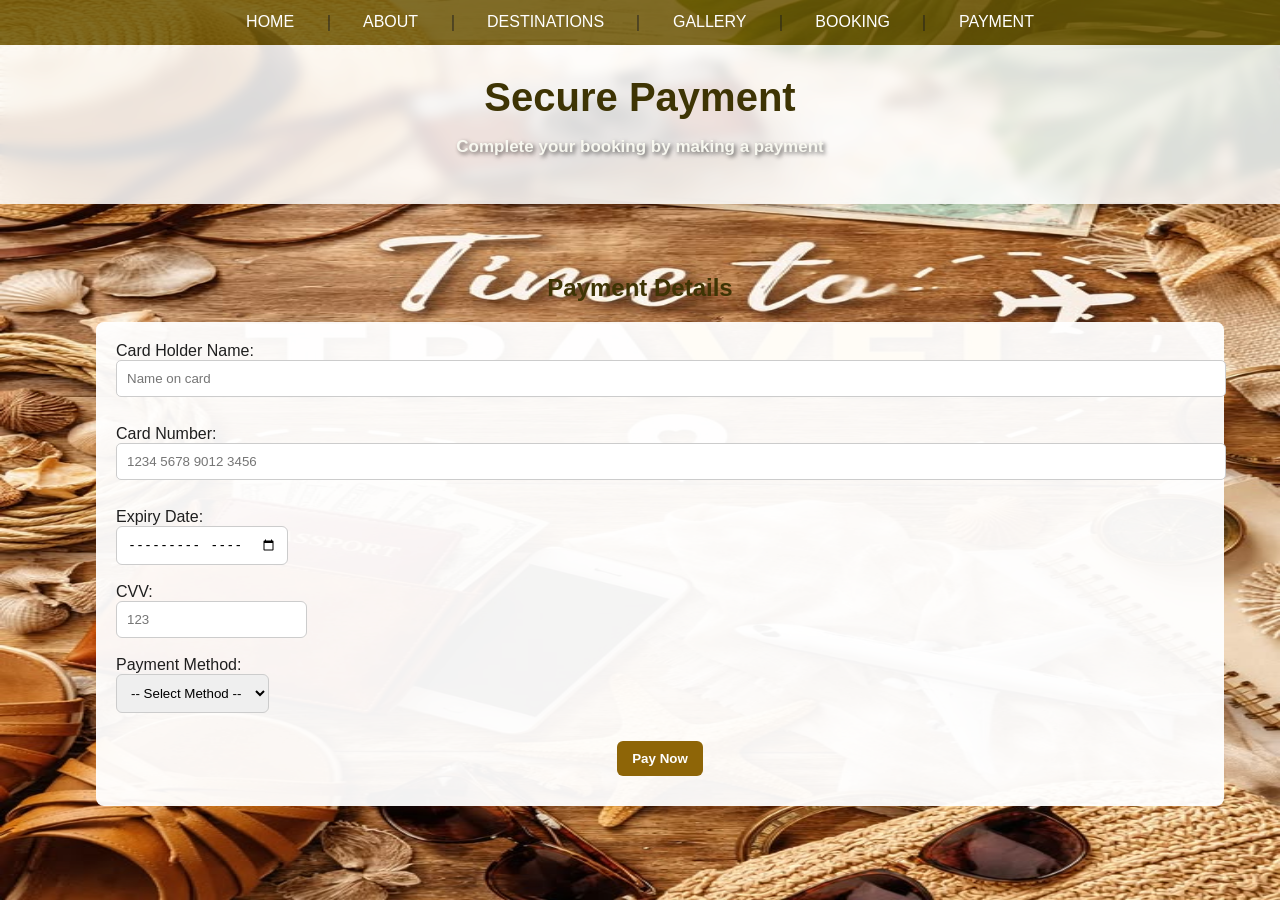
<file: payment.html>
<!DOCTYPE html>
<html lang="en">
<head>
    <meta charset="UTF-8">
    <meta name="viewport" content="width=device-width, initial-scale=1.0">
    <title>Payment - Travel Explorer</title>
    <link rel="stylesheet" href="style.css">
</head>

<body>

    <!-- Navigation -->
    <div class="toplink">
        <a href="index.html">Home</a> &#65372;
        <a href="about.html">About</a> &#65372;
        <a href="destinations.html">Destinations</a> &#65372;
        <a href="gallery.html">Gallery</a> &#65372;
        <a href="booking.html">Booking</a> &#65372;
        <a href="payment.html">Payment</a>
    </div>

    <!-- Header -->
    <header>
        <h1>Secure Payment</h1>
        <p>Complete your booking by making a payment</p>
    </header>

    <!-- Payment Form -->
    <main>
        <h2>Payment Details</h2>

        <form action="payment-success.html" method="get">

            <label for="name">Card Holder Name:</label><br>
            <input type="text" id="name" name="name" placeholder="Name on card" required><br><br>

            <label for="card">Card Number:</label><br>
            <input type="text" id="card" name="card" placeholder="1234 5678 9012 3456" maxlength="16" required><br><br>

            <label for="expiry">Expiry Date:</label><br>
            <input type="month" id="expiry" name="expiry" required><br><br>

            <label for="cvv">CVV:</label><br>
            <input type="password" id="cvv" name="cvv" maxlength="3" placeholder="123" required><br><br>

            <label for="method">Payment Method:</label><br>
            <select id="method" name="method" required>
                <option value="">-- Select Method --</option>
                <option value="visa">Visa</option>
                <option value="mastercard">MasterCard</option>
                <option value="paypal">PayPal</option>
                <option value="applepay">Apple Pay</option>
                <option value="googlepay">Google Pay</option>
                <option value="banktransfer">Bank Transfer</option>
                <option value="crypto">Cryptocurrency</option>
                <option value="other">Other</option>
            </select><br><br>

            <button type="submit">Pay Now</button>

        </form>
    </main>

</body>
</html>
</file>
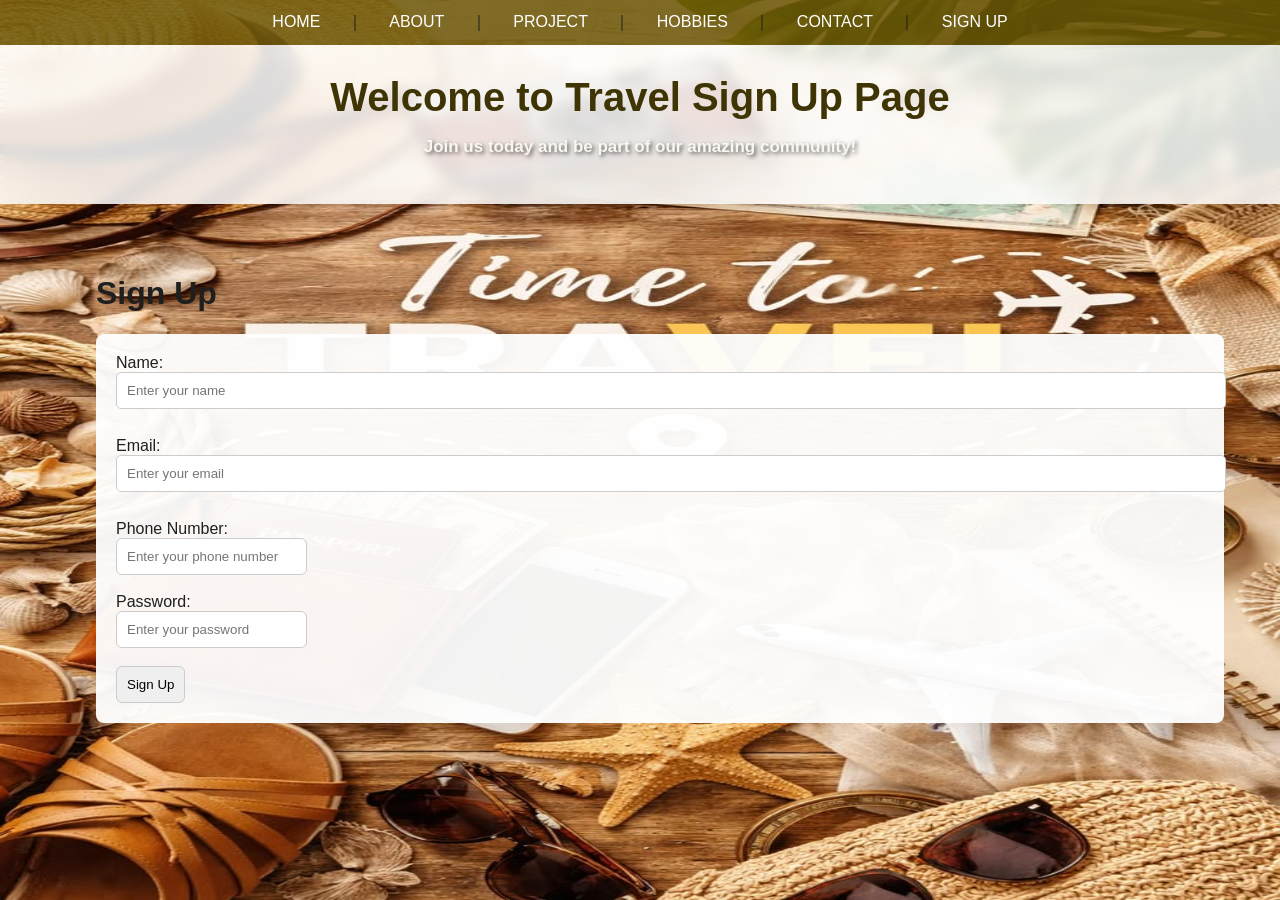
<file: signup.html>
<!DOCTYPE html>
<html lang="en">
<head>
    <meta charset="UTF-8">
    <meta name="viewport" content="width=device-width, initial-scale=1.0">
    <title>Sign Up</title>
    <link rel="stylesheet" href="style.css">
</head>

<body>

    <!-- Navigation -->
    <div class="toplink">
        <a href="index.html">Home</a> &#65372;
        <a href="about.html">About</a> &#65372;
        <a href="projects.html">Project</a> &#65372;
        <a href="hobbies.html">Hobbies</a> &#65372;
        <a href="contact.html">Contact</a> &#65372;
        <a href="signup.html">Sign Up</a>
    </div>

    <!-- Banner -->
    <header class="toplink-banner">
        <h1>Welcome to Travel Sign Up Page</h1>
        <p>Join us today and be part of our amazing community!</p>
    </header>

    <!-- Content -->
    <main class="row">
        <div class="content">

            <h1>Sign Up</h1>

            <!-- FIXED FORM (redirect added here) -->
            <form action="success.html" method="get" id="signup-form" class="authForm">

                <label for="name">Name:</label><br>
                <input type="text" id="name" name="name" placeholder="Enter your name" required><br><br>

                <label for="email">Email:</label><br>
                <input type="email" id="email" name="email" placeholder="Enter your email" required><br><br>

                <label for="phone">Phone Number:</label><br>
                <input type="tel" id="phone" name="phone" placeholder="Enter your phone number" required><br><br>

                <label for="password">Password:</label><br>
                <input type="password" id="password" name="password" placeholder="Enter your password" required><br><br>

                <input type="submit" value="Sign Up">

            </form>

        </div>
    </main>

</body>
</html>
</file>
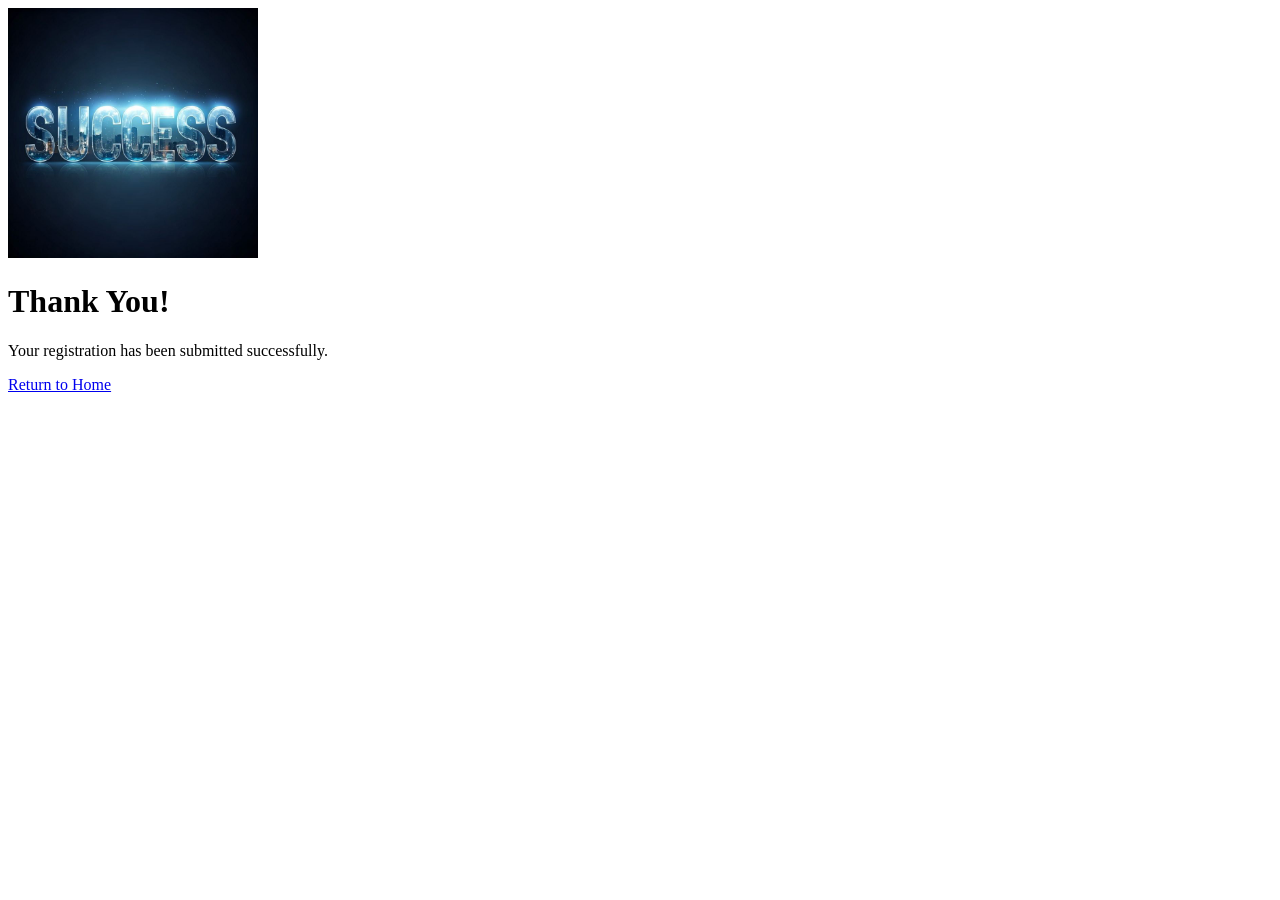
<file: success.html>
<!DOCTYPE html>
<html lang="en">
<head>
    <meta charset="UTF-8">
    <title>Registration Successful</title>
</head>
<body>
    <!-- Image added here -->
    <img src="images/SUCCESS.jpg" alt="SUCCESS image" width="250">


    <h1>Thank You!</h1>
    <p>Your registration has been submitted successfully.</p>

    <a href="index.html">Return to Home</a>

</body>
</html>
</file>
<file: style.css>
/* General Styles */

:root {
    --primary: #8e6507;
    --secondary: #8e6507;
    --accent: #ff6f00;
    --text: #1f1f1f;
    --white: #ffffff;
    --card-bg: rgba(255, 255, 255, 0.92);
}


body {
    font-family: Arial, sans-serif;
    margin: 0;
    padding: 0;

    background-image: url("images/Travel\ Essentials.jpg");
    background-size: cover;
    background-position: center;
    background-repeat: no-repeat;
    background-attachment: fixed;
    background-size: 100% 100%;

    color: var(--text);
}
p {
    font-weight: 600;
    font-size: 17px;
    color: #f8f8f0;
    text-shadow: 2px 2px 4px rgba(0, 0, 0, 0.6);

}
header {
    background: rgba(255, 255, 255, 0.85);
    text-align: center;
    padding: 30px;
    backdrop-filter: blur(6px);
}

header h1 {
    margin: 0;
    font-size: 40px;
    font-weight: 800;
    color: #3e3404;
}
h2 {
    color: #3e3404;
    text-align: center; 
}


.toplink {
    background-color: rgba(107, 85, 5, 0.85);
    text-align: center;
    padding: 12px;
}

.toplink a {
    color: rgb(255, 255, 255);
    text-decoration: none;
    text-transform: uppercase;
    margin: 0 10px;
    padding: 8px 12px;

}

.toplink a:hover {
    background-color: #ff6f00;
    color: white;
    text-decoration: underline;
}


main {
    width: 85%;
    margin: 30px auto;
    padding: 20px;
}
.hero {
    text-align: center;
    padding: 80px 20px;
    background: rgba(255, 255, 255, 0.75);
    border-radius: 15px;
    margin-bottom: 40px;
}

.hero h2 {
    font-size: 45px;
    color: #3e3404;
    margin-bottom: 20px;
}

.hero p {
    font-size: 20px;
    max-width: 700px;
    margin: auto;
    margin-bottom: 30px;
    line-height: 1.6;
    color: #3e3404;
    text-shadow: none;
}

.hero-btn {
    display: inline-block;
    background: #8e6507;
    color: white;
    padding: 15px 30px;
    border-radius: 8px;
    text-decoration: none;
    font-weight: bold;
    transition: 0.3s;
}

.hero-btn:hover {
    background: #ff6f00;
}
.testimonials {
    margin-top: 50px;
    text-align: center;
}

.testimonials h2 {
    color: #3e3404;
    margin-bottom: 30px;
}

.testimonial-container {
    display: block;
    justify-content: center;
    gap: 20px;
    flex-wrap: wrap;
}

.testimonial {
    text-align: left;
    color: #3e3404;
    background: rgba(255, 255, 255, 0.85);
    padding: 20px;
    margin-bottom: 20px;

}

.testimonial p {
    text-align: justify;
}

.testimonial h4 {
    color: gold;
    margin-top: 15px;
}

.testimonial span {
    display: block;
    margin-top: 5px;
    font-weight: bold;
    color: #3e3404;
}

section {
    background-color: url("images/Travel\ Essentials.jpg");
    background-size: cover;
    background-position: center;
    background-repeat: no-repeat;
    padding: 20px;
    margin-bottom: 20px;
    border-radius: 10px;
}

article {
    background: #ffffff;
    padding: 20px;
    margin: 20px auto;
    max-width: 750px;
    border-radius: 12px;
    box-shadow: 0 6px 20px rgba(0,0,0,0.15);
    border-left: 6px solid var(--primary);
}

article img {
    width: 100%;
    max-width: 500px;
    height: auto;
    display: block;
    margin: 15px auto;
    border-radius: 10px;
}

article h3 {
    text-align: center;
    font-size: 22px;
    color: #3e3404;
}

article p {
    text-align: center;
    font-size: 16px;
    line-height: 1.6;
    color: #3e3404;
}
ul{
    list-style-type: disc;
    padding: 0;
    
}
li{
    color:#f8f8f0;
    font-size: 16px;
    line-height: 1.6;
    margin-bottom: 10px;
}


button {
    display: block;
    margin: 10px auto;
    background-color: #8e6507;
    color: white;
    padding: 10px 15px;
    border: none;
    border-radius: 6px;
    cursor: pointer;
    font-weight: bold;
    transition: 0.3s;
}

button:hover {
    background-color: var(--accent);
}


form {
    background-color: rgba(255, 255, 255, 0.95);
    padding: 20px;
    border-radius: 8px;
    width: 100%;
}

input[type="text"],
input[type="email"],
textarea {
    width: 100%;
    padding: 10px;
    margin-bottom: 10px;
    border: 1px solid #ccc;
    border-radius: 5px;
}
/* =========================
   CONTROLS
   ========================= */
.controls {
    display: flex;
    gap: 10px;
    flex-wrap: wrap;
    margin-bottom: 20px;
}

select, input {
    padding: 10px;
    border-radius: 6px;
    border: 1px solid #ccc;
}

/* =========================
   GALLERY
   ========================= */
.gallery {
    display: flex;
    flex-wrap: wrap;
    gap: 10px;
    justify-content: center;
}

/* =========================
   FOOTER
   ========================= */
footer {
    background-color: #8e6507;
    color: white;
    text-align: center;
    padding: 15px;
    margin-top: 20px;
}
/* =========================
   RESPONSIVE DESIGN
========================= */

@media (max-width: 768px) {

    header h1 {
        font-size: 30px;
    }

    .toplink {
        display: flex;
        flex-direction: column;
        gap: 10px;
    }

    main {
        width: 95%;
        padding: 10px;
    }

    article {
        width: 100%;
        margin: 15px auto;
    }

    article img {
        width: 100%;
        max-width: 100%;
    }

    .gallery {
        flex-direction: column;
        align-items: center;
    }

    .testimonial-container {
        flex-direction: column;
        align-items: center;
    }

    .testimonial {
        width: 90%;
    }

    .hero {
        padding: 50px 20px;
    }

    .hero h2 {
        font-size: 30px;
    }

    .hero p {
        font-size: 17px;
    }

    .hero-btn {
        padding: 12px 24px;
    }

    select,
    input,
    button {
        width: 100%;
        margin-bottom: 10px;
    }
}
</file>
